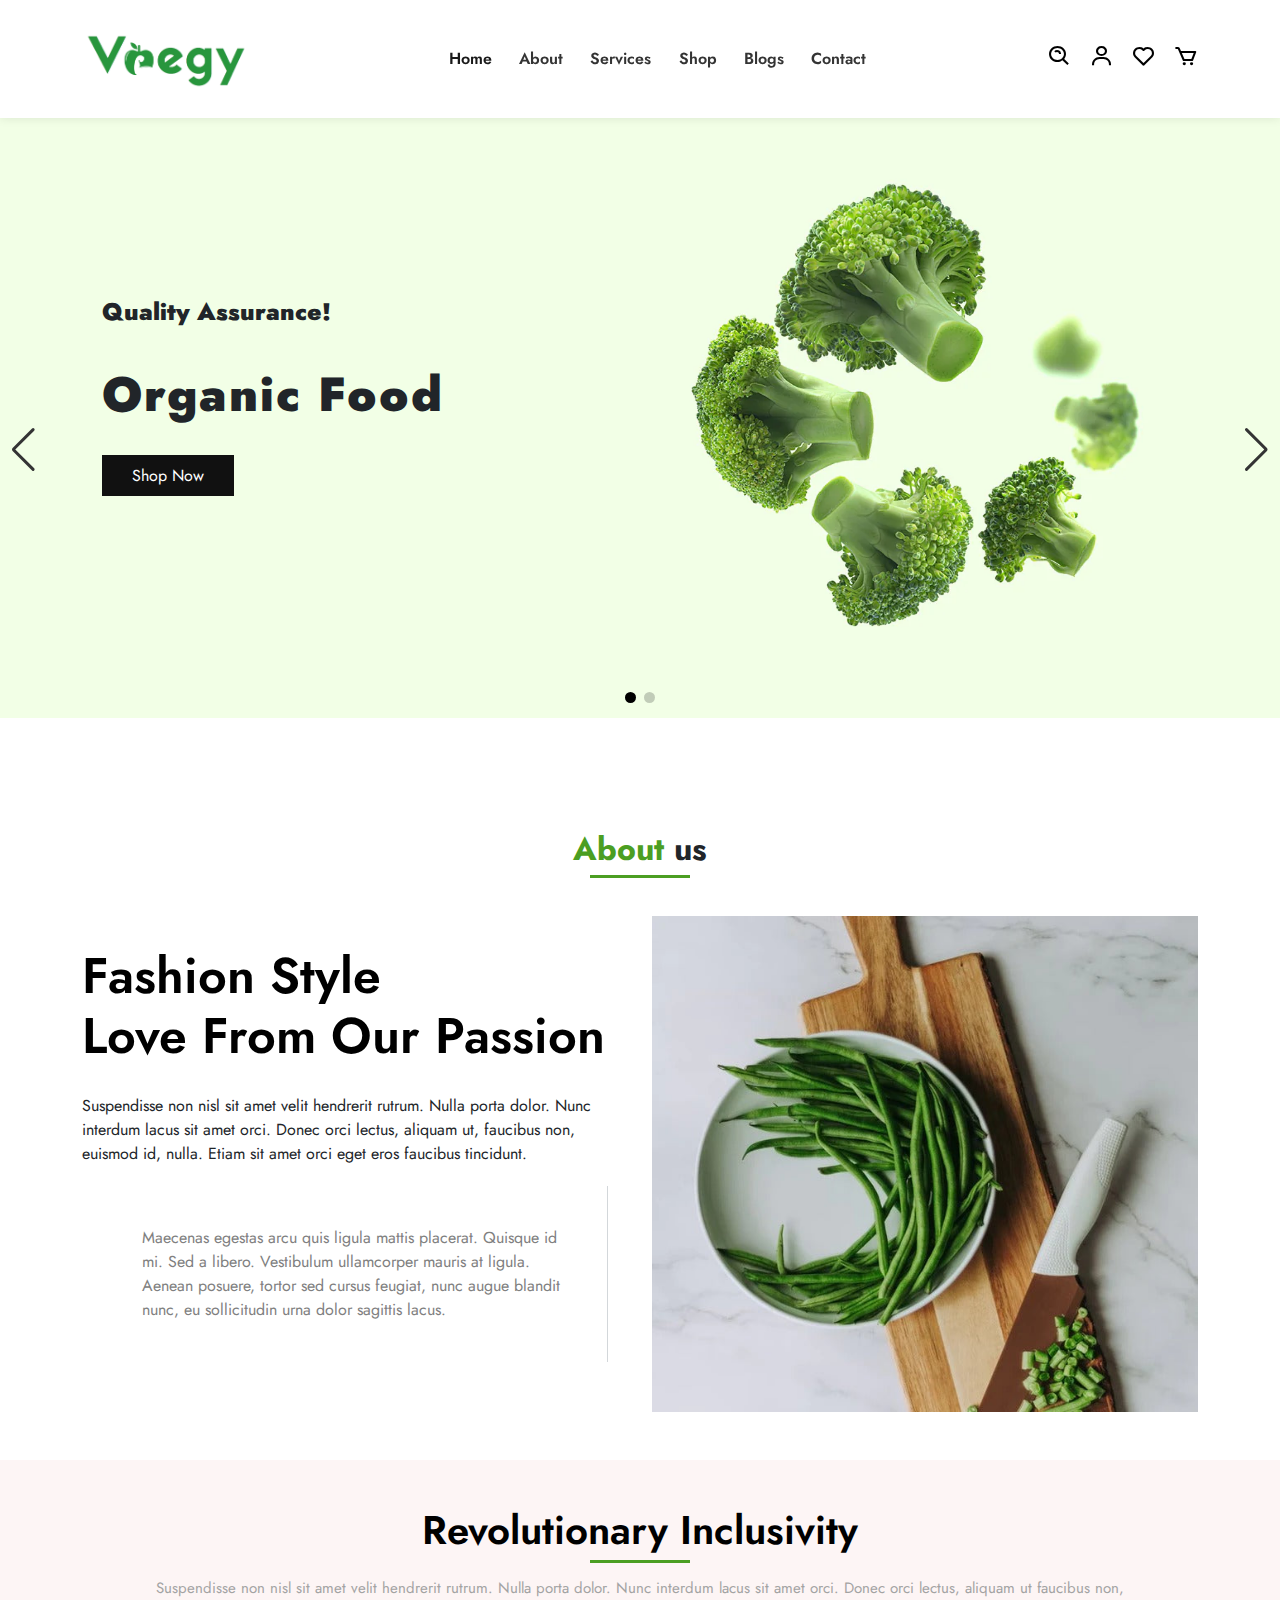
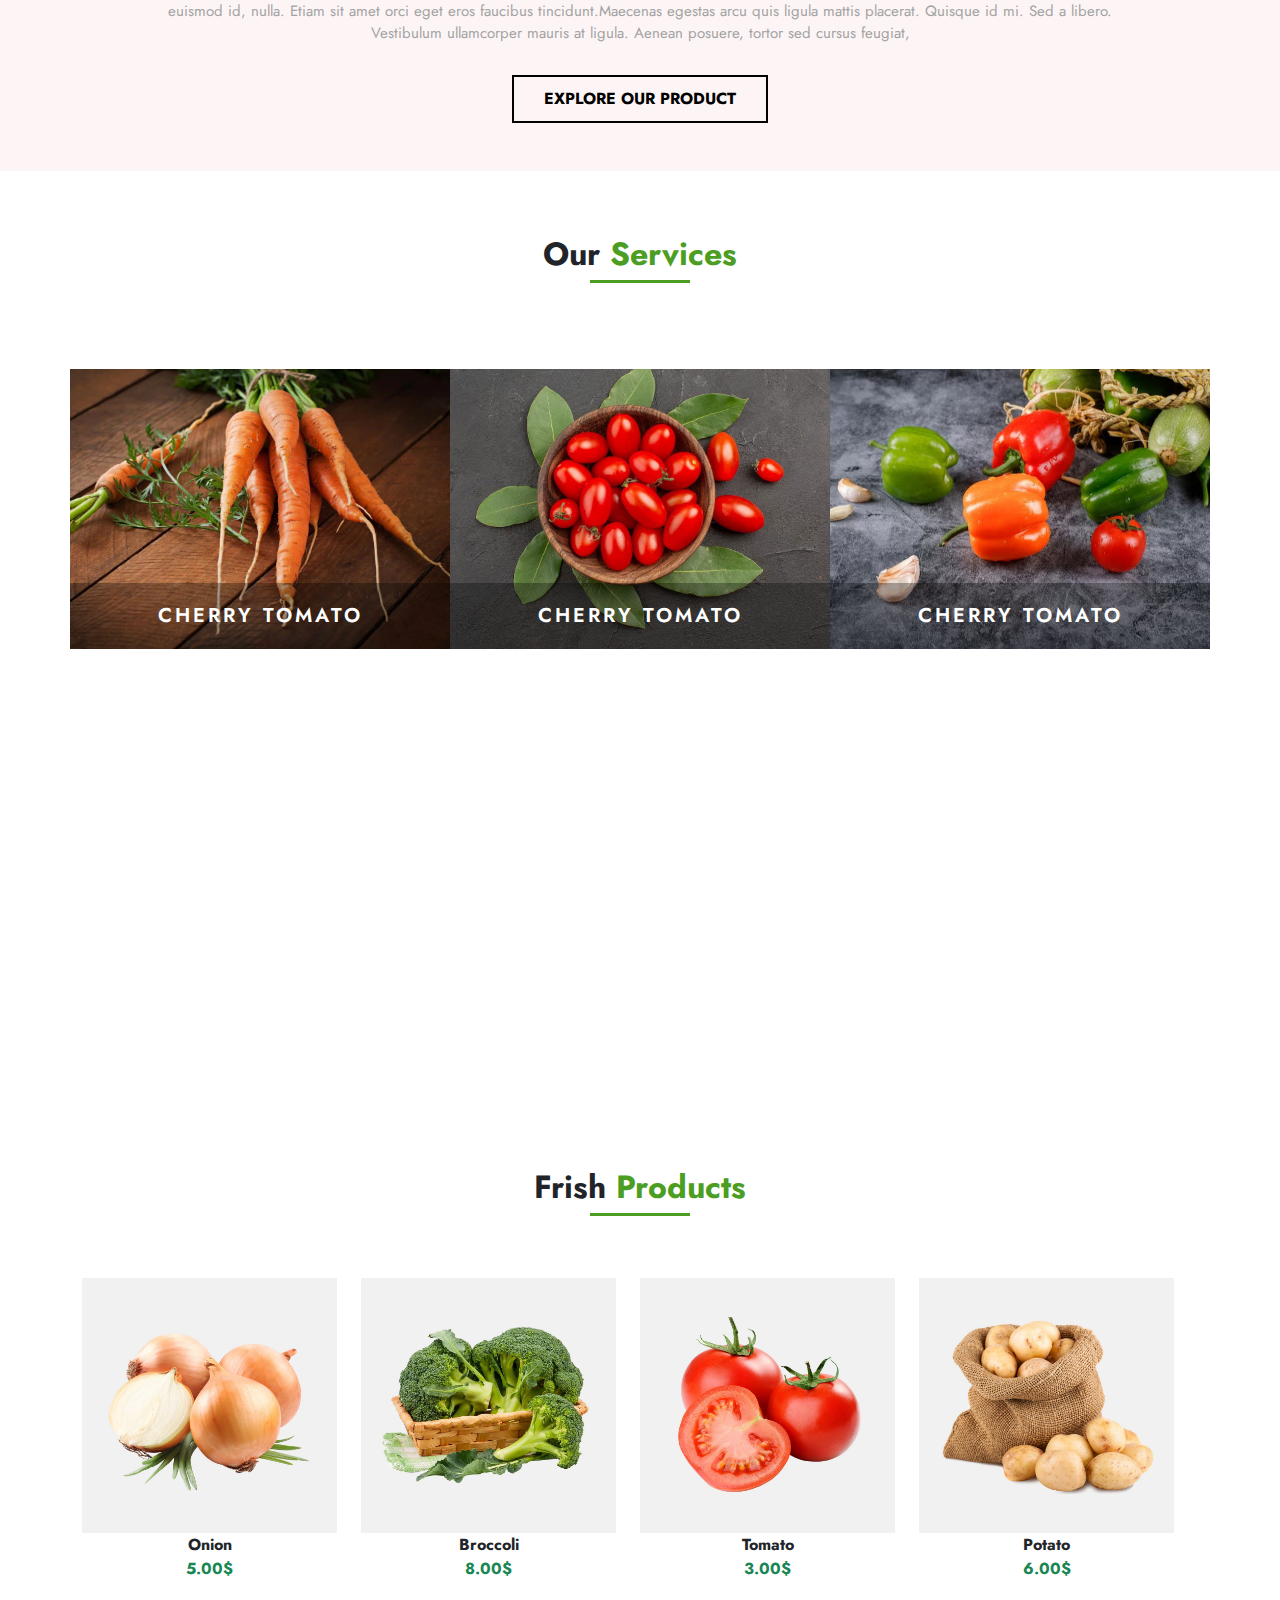
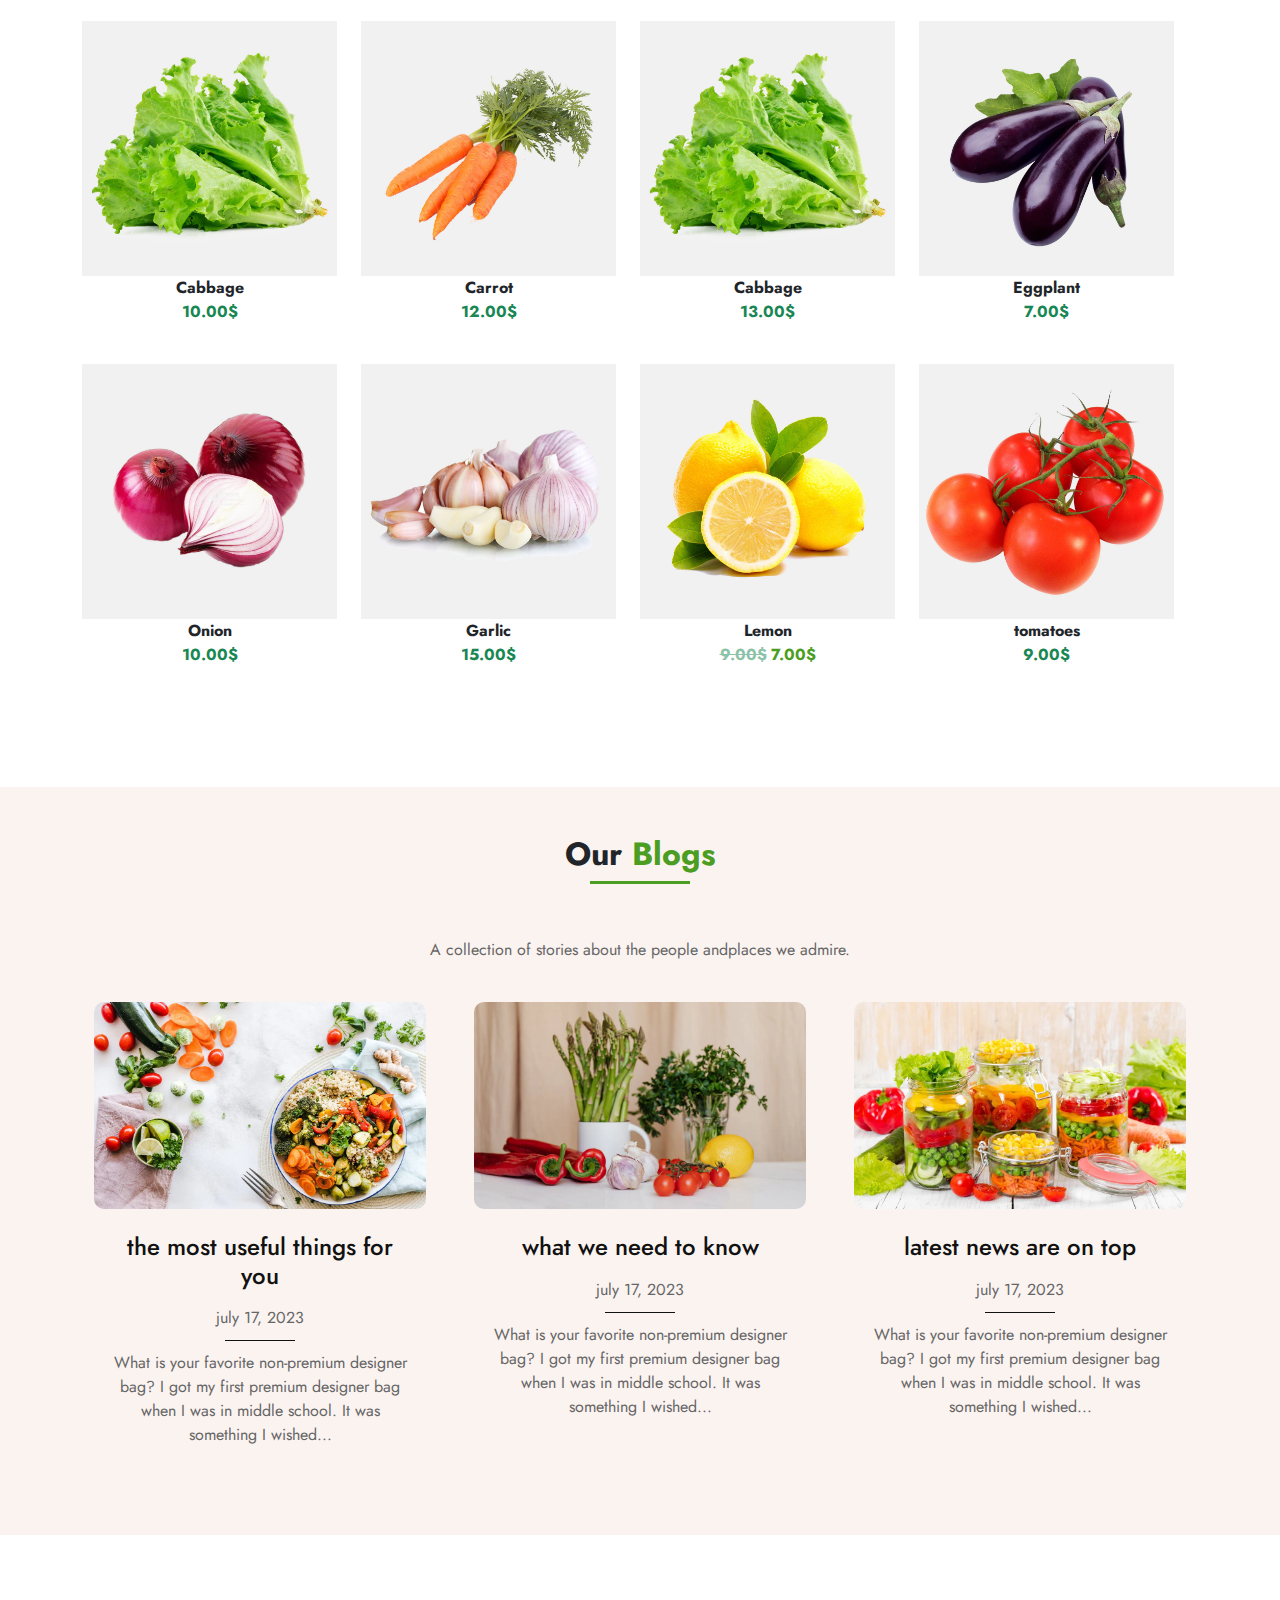
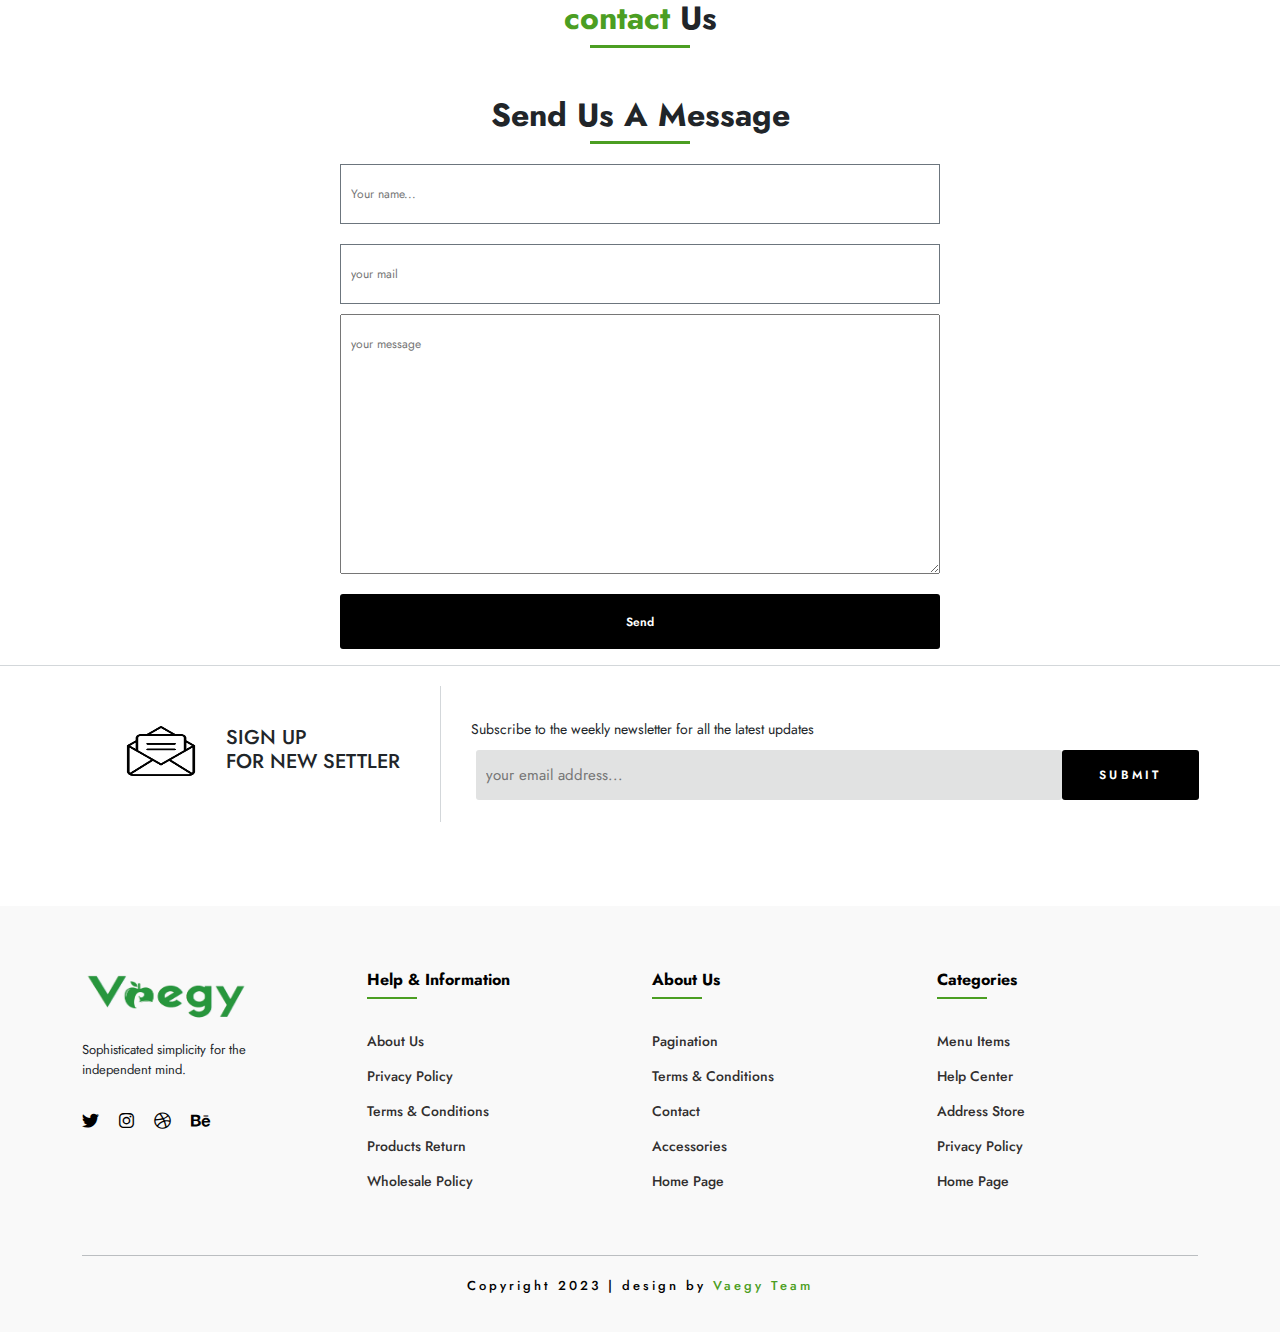
<file: index.html>
<!DOCTYPE html>
<html lang="en">
  <head>
    <meta charset="UTF-8" />
    <meta name="viewport" content="width=device-width, initial-scale=1.0" />
    <link rel="icon" type="image/x-icon" href="images/favicon.avif" />
    <link href='https://unpkg.com/boxicons@2.1.4/css/boxicons.min.css' rel='stylesheet'>
    <link rel="stylesheet" href="https://unpkg.com/swiper/swiper-bundle.min.css" />
    <link rel="stylesheet" href="css/all.min.css" />
    <link rel="stylesheet" href="css/bootstrap.min.css" />
    <link rel="stylesheet" href="css/style.css" />
    <title>Vaegy</title>
  </head>
  <body>
    <!-- 1-header -->
    
    <header class="header">
      <div class="container-fluid nav-bar" id="sticky-navbar">
        <div class="container">
            <nav class="navbar navbar-light navbar-expand-lg py-4">
                <a href="home.html" class="navbar-brand">
                    <img src="images/logo.webp" alt="main-logo" class="navbar-brand-img">
                </a>
                <button class="navbar-toggler py-2 px-3" type="button" data-bs-toggle="collapse" data-bs-target="#navbarCollapse">
                    <span class="fa fa-bars "></span>
                </button>
                <div class="collapse navbar-collapse" id="navbarCollapse">
                    <div class="navbar-nav mx-auto">
                      <ul class="navbar-nav mx-auto">
                        <li class="nav-item"><a href="index.html" target="_self" class="nav-link active">Home</a></li>
                        <li class="nav-item"><a href="about.html" target="_self" class="nav-link">About</a></li>
                        <li class="nav-item"><a href="#services" class="nav-link">Services</a></li>
                        <li class="nav-item"><a href="product1.html" target="_self" class="nav-link">Shop</a></li>
                        <li class="nav-item"><a href="Blogs-Page.html" target="_self" class="nav-link">Blogs</a></li>
                        <li class="nav-item"><a href="contact us.html" target="_self" class="nav-link">Contact</a></li>
                    </ul>
                    </div>
                    <div class="nav-icons">
                      <i class="bx bx-search-alt" id="search-icon"></i>
                      <a href="Login.html"><i class='bx bx-user'></i></a>
                      <a href="product1.html"><i class='bx bx-heart' ></i></a>
                      <a href="product1.html"><i class='bx bx-cart' ></i></a>
                    </div>
                    <div id="search-container" class="search-container">
                      <input type="text" id="search-field" placeholder="Search..." class="search-input">
                      <i class="bx bx-search search-submit" id="search-submit"></i>
                    </div>
                </div>
            </nav>
        </div>
    </div>
    </header>
    

<!-- scroll up button -->
<div class="icon-top">
  <div class="btn-scroll-up" id="scrollUp" onclick="window.scrollTo({top: 0, behavior: 'smooth'})"><i class="fa-regular fa-hand-point-up"></i></div>
  <!-- <a href="#home" id="scrollUp"><i class='bx bxs-chevrons-up' ></i></a> -->
</div>
<!-- end header section -->
<!-- 2- hero (main section) -->
<section class="hero-section">
  <div class="swiper-container" style="overflow-x: hidden;">
    <div class="swiper-wrapper">
      <div class="swiper-slide main-img">
        <img src="images/s1.webp" class="d-block w-100" alt="Image 1">
        <div class="banner-txt">
          <h4>Quality Assurance!</h4>
          <h3>Organic Food</h3>
          <a href="#" class="shop-btn">Shop Now</a>
        </div>
      </div>
      <div class="swiper-slide main-img">
        <img src="images/s4.webp" class="d-block w-100" alt="Image 2">
        <div class="banner-txt">
          <h4>Discount 50%</h4>
          <h3>Fresh Products</h3>
          <p>Order now and have your products delivered</p>
          <a href="#" class="shop-btn">Shop Now</a>
        </div>
      </div>
      <div class="swiper-pagination"></div>
    </div>
    <div class="swiper-button-next"></div>
    <div class="swiper-button-prev"></div>
  </div>
</section>

  <!-- start about us section one-->
  <section class="about-us">
    <h2> <span>About </span> us</h2>
  <div class="sectionOne">
    <div class="container">
        <div class="row d-flex justify-content-center align-items-center my-5">
            <div class="content col-lg-6 col-md-6 col-sm-12">
                <h3>Fashion Style
                    <br>
                    Love From Our Passion</h3>
                <p>Suspendisse non nisl sit amet velit hendrerit rutrum. Nulla porta dolor. Nunc interdum lacus sit amet orci. Donec orci lectus, aliquam ut, faucibus non, euismod id, nulla. Etiam sit amet orci eget eros faucibus tincidunt.</p>
                <p class="p2">Maecenas egestas arcu quis ligula mattis placerat. Quisque id mi. Sed a libero. Vestibulum ullamcorper mauris at ligula. Aenean posuere, tortor sed cursus feugiat, nunc augue blandit nunc, eu sollicitudin urna dolor sagittis lacus.</p>
            </div>
            <div class="image col-lg-6 col-md-6 col-sm-12">
                <img class="img-fluid" src="images/about2.jpg" alt="">
            </div>
        </div>
    </div>
</div>
<div class="Revolutionary py-5 m-auto text-center">
  <div class="container">
    <div class="row">
      <div class="col-lg-12 col-md-12 col-sm-12 content">
        <h2 class="mb-4">Revolutionary Inclusivity</h2>
        <p>Suspendisse non nisl sit amet velit hendrerit rutrum. Nulla porta dolor. Nunc interdum lacus sit amet orci. Donec orci lectus, aliquam ut faucibus non, euismod id, nulla. Etiam sit amet orci eget eros faucibus tincidunt.Maecenas egestas arcu quis ligula mattis placerat. Quisque id mi. Sed a libero. Vestibulum ullamcorper mauris at ligula. Aenean posuere, tortor sed cursus feugiat,</p>
        <div class="button-wrapper">
          <a href="product1.html">EXPLORE OUR PRODUCT</a>
        </div>
      </div>
    </div>
  </div>
</div>
</section>
<!-- end about us section  -->


<!-- 4 services section -->
<section class="services-section" id="services">
  <h2>Our <span>Services</span></h2>
    <!-- start section -->
    <div class="services py-5">
      <div class="container">
        <div class="row text-center">
          <div class="col-lg-4 col-md-6 col-sm-12 box">
            <div class="item">
              <div class="img">
                <img class="img-fluid" src="images/ba4.webp" alt="service-image">
              </div>
              <div class="content">
                <div class="info">
                  <a class="title" href="#">Cherry tomato</a>
                </div>
              </div>
            </div>
          </div>
          <div class="col-lg-4 col-md-6 col-sm-12 box box-center">
            <div class="item">
              <div class="img">
                <img class="img-fluid" src="images/ba5.jpg" alt="service-image">
              </div>
              <div class="content">
                <div class="info">
                  <a class="title" href="#">Cherry tomato</a>
                </div>
              </div>
            </div>
          </div>
          <div class="col-lg-4 col-md-6 col-sm-12 box">
            <div class="item">
              <div class="img">
                <img class="img-fluid" src="images/ba6.jpg" alt="service-image">
              </div>
              <div class="content">
                <div class="info">
                  <a class="title" href="#">Cherry tomato</a>
                </div>
              </div>
            </div>
          </div>
        </div>
      </div>
    </div>
    <!-- end section  -->
<div class="services-two py-5 my-5 text-center">
  <div class="container">
    <div class="row">
      <div class="col-lg-4 col-md-6 col-sm-6 box">
        <div class="box-services"></div>
        <div class="number">
          <img src="images/ser1.png" alt="service-image">
        </div>
        <div class="info">
          <h4 class="title">DELIVERY ON TIME</h4>
          <P>Definition and measurement</P>
        </div>
      </div>
      <div class="col-lg-4 col-md-6 col-sm-6 box">
        <div class="box-services"></div>
        <div class="number">
          <img src="images/ser2.webp" alt="service-image">
        </div>
        <div class="info">
          <h4 class="title">FREE SHOPPING</h4>
          <P>For all order over $99</P>
        </div>
      </div>
      <div class="col-lg-4 col-md-6 col-sm-6 box">
        <div class="box-services"></div>
        <div class="number">
          <img src="images/ser3.webp" alt="service-image">
        </div>
        <div class="info">
          <h4 class="title">SECURE PAMENT</h4>
          <P>100% secure payment</P>
        </div>
      </div>
    </div>
  </div>
</div>
</section>
<!-- end services section -->
    <!-- products section -->
    <section class="products">
      <h2>Frish <span>Products</span></h2>
      <div class="container">
        <div class="row py-4" style="width: 100%">
          <div class="col-12 product" id="right">
            <div class="row mb-2">
              <div
                class="col-6 col-md-3 col-lg-3 price-5-10 size-medium color-yellow"
              >
                <div class="hover-icon-center">
                  <img src="images/one.png.jpg" alt="product-image" />
                  <div class="popup opacity-0">
                    <a href="product1.html"><i class="fa-solid fa-cart-shopping"></i></a>
                    <a href="product1.html"><i class="fa-solid fa-magnifying-glass"></i></a>
                    <a href="product1.html"><i class="fa-regular fa-heart"></i></a>
                  </div>
                </div>
                <div class="text-center fw-bolder">
                  Onion <br /><span class="text-success">5.00$</span>
                </div>
              </div>
              <div
                class="col-6 col-md-3 col-lg-3 price-5-10 size-xlarge color-green"
              >
                <div class="hover-icon-center">
                  <img src="images/two.png.jpg" alt="product-image" />
                  <div class="popup opacity-0">
                    <a href="product1.html"><i class="fa-solid fa-cart-shopping"></i></a>
                    <a href="product1.html"><i class="fa-solid fa-magnifying-glass"></i></a>
                    <a href="product1.html"><i class="fa-regular fa-heart"></i></a>
                  </div>
                </div>
                <div class="text-center fw-bolder">
                  Broccoli <br /><span class="text-success">8.00$</span>
                </div>
              </div>
              <div
                class="col-6 col-md-3 col-lg-3 price-5-10 size-medium color-red"
              >
                <div class="hover-icon-center">
                  <img src="images/three.png.jpg" alt="product-image" />
                  <div class="popup opacity-0">
                    <a href="product1.html"><i class="fa-solid fa-cart-shopping"></i></a>
                    <a href="product1.html"><i class="fa-solid fa-magnifying-glass"></i></a>
                    <a href="product1.html"><i class="fa-regular fa-heart"></i></a>
                  </div>
                </div>
                <div class="text-center fw-bolder">
                  Tomato <br /><span class="text-success">3.00$</span>
                </div>
              </div>
              <div
                class="col-6 col-md-3 col-lg-3 price-5-10 size-xxlarge color-gray"
              >
                <div class="hover-icon-center">
                  <img src="images/four.png.jpg" alt="product-image" />
                  <div class="popup opacity-0">
                    <a href="product1.html"><i class="fa-solid fa-cart-shopping"></i></a>
                    <a href="product1.html"><i class="fa-solid fa-magnifying-glass"></i></a>
                    <a href="product1.html"><i class="fa-regular fa-heart"></i></a>
                  </div>
                </div>
                <div class="text-center fw-bolder">
                  Potato <br /><span class="text-success">6.00$</span>
                </div>
              </div>
            </div>
            <div class="row mb-2">
              <div
                class="col-6 col-md-3 col-lg-3 price-5-10 size-xxlarge color color-green"
              >
                <div class="hover-icon-center">
                  <img src="images/five.png.jpg" alt="product-image" />
                  <div class="popup opacity-0">
                    <a href="product1.html"><i class="fa-solid fa-cart-shopping"></i></a>
                    <a href="product1.html"><i class="fa-solid fa-magnifying-glass"></i></a>
                    <a href="product1.html"><i class="fa-regular fa-heart"></i></a>
                  </div>
                </div>
                <div class="text-center fw-bolder">
                  Cabbage <br /><span class="text-success">10.00$</span>
                </div>
              </div>
              <div
                class="col-6 col-md-3 col-lg-3 price-11-20 size-small color-yellow"
              >
                <div class="hover-icon-center">
                  <img src="images/six.png.jpg" alt="product-image" />
                  <div class="popup opacity-0">
                    <a href="product1.html"><i class="fa-solid fa-cart-shopping"></i></a>
                    <a href="product1.html"><i class="fa-solid fa-magnifying-glass"></i></a>
                    <a href="product1.html"><i class="fa-regular fa-heart"></i></a>
                  </div>
                </div>
                <div class="text-center fw-bolder">
                  Carrot <br /><span class="text-success">12.00$</span>
                </div>
              </div>
              <div
                class="col-6 col-md-3 col-lg-3 price-11-20 size-large color-green"
              >
                <div class="hover-icon-center">
                  <img src="images/seven.png.jpg" alt="product-image" />
                  <div class="popup opacity-0">
                    <a href="product1.html"><i class="fa-solid fa-cart-shopping"></i></a>
                    <a href="product1.html"><i class="fa-solid fa-magnifying-glass"></i></a>
                    <a href="product1.html"><i class="fa-regular fa-heart"></i></a>
                  </div>
                </div>
                <div class="text-center fw-bolder">
                  Cabbage <br /><span class="text-success">13.00$</span>
                </div>
              </div>
              <div
                class="col-6 col-md-3 col-lg-3 price-5-10 size-medium color-blue"
              >
                <div class="hover-icon-center">
                  <img src="images/eight.png.jpg" alt="product-image" />
                  <div class="popup opacity-0">
                    <a href="product1.html"><i class="fa-solid fa-cart-shopping"></i></a>
                    <a href="product1.html"><i class="fa-solid fa-magnifying-glass"></i></a>
                    <a href="product1.html"><i class="fa-regular fa-heart"></i></a>
                  </div>
                </div>
                <div class="text-center fw-bolder">
                  Eggplant <br /><span class="text-success">7.00$</span>
                </div>
              </div>
            </div>
            <div class="row">
              <div
                class="col-6 col-md-3 col-lg-3 price-5-10 size-small color-blue"
              >
                <div class="hover-icon-center">
                  <img src="images/nine.png.jpg" alt="product-image" />
                  <div class="popup opacity-0">
                    <a href="product1.html"><i class="fa-solid fa-cart-shopping"></i></a>
                    <a href="product1.html"><i class="fa-solid fa-magnifying-glass"></i></a>
                    <a href="product1.html"><i class="fa-regular fa-heart"></i></a>
                  </div>
                </div>
                <div class="text-center fw-bolder">
                  Onion <br /><span class="text-success">10.00$</span>
                </div>
              </div>
              <div
                class="col-6 col-md-3 col-lg-3 price-11-20 size-small color-gray"
              >
                <div class="hover-icon-center">
                  <img src="images/ten.png.jpg" alt="product-image" />
                  <div class="popup opacity-0">
                    <a href="product1.html"><i class="fa-solid fa-cart-shopping"></i></a>
                    <a href="product1.html"><i class="fa-solid fa-magnifying-glass"></i></a>
                    <a href="product1.html"><i class="fa-regular fa-heart"></i></a>
                  </div>
                </div>
                <div class="text-center fw-bolder">
                  Garlic <br /><span class="text-success">15.00$</span>
                </div>
              </div>
              <div
                class="col-6 col-md-3 col-lg-3 price-5-10 size-small color-yellow"
              >
                <div class="hover-icon-center">
                  <img src="images/onee.png.jpg" alt="product-image" />
                  <div class="popup opacity-0">
                    <a href="product1.html"><i class="fa-solid fa-cart-shopping"></i></a>
                    <a href="product1.html"><i class="fa-solid fa-magnifying-glass"></i></a>
                    <a href="product1.html"><i class="fa-regular fa-heart"></i></a>
                  </div>
                </div>
                <div class="text-center fw-bolder">
                  Lemon <br /><span
                    class="text-success text-decoration-line-through opacity-50 me-1"
                    >9.00$</span
                  ><span class="">7.00$</span>
                </div>
              </div>
              <div
                class="col-6 col-md-3 col-lg-3 price-5-10 size-medium color-red"
              >
                <div class="hover-icon-center">
                  <img src="images/twoo.png.jpg" alt="product-image" />
                  <div class="popup opacity-0">
                    <a href="product1.html"><i class="fa-solid fa-cart-shopping"></i></a>
                    <a href="product1.html"><i class="fa-solid fa-magnifying-glass"></i></a>
                    <a href="product1.html"><i class="fa-regular fa-heart"></i></a>
                  </div>
                </div>
                <div class="text-center fw-bolder">
                  tomatoes <br />
                  <span class="text-success">9.00$</span>
                </div>
              </div>
            </div>
          </div>
        </div>
      </div>
    </section>
<!-- end products section -->


<!-- blogs section -->

 <!-- Blogs Section Starts -->
 <section id="blogs" class="blogs">
  <div class="text-center">
    <h2>Our <span>Blogs</span> </h2>
  </div>
  <p id="p1" class="text-center">
    A collection of stories about the people andplaces we admire.
  </p>
  <div class="container">
    <div id="r" class="row"></div>
  </div>
</section>


<!-- end plogs section -->

<!-- contact us section -->
<section class="contact-us">
  <h2> <span>contact</span> Us</h2>
<div class="middle">
  <div class="form">
    <h2 class="form-title">Send Us A Message</h2>
    <form>
      <input type="text" placeholder="Your name..." class="txt" />
      <input type="text" placeholder="your mail" class="txt" />
      <textarea class="txt-area" placeholder="your message" rows="4" cols="100"></textarea>
      <button class="send-btn">Send</button>
    </form>
  </div>
</div>
<div class="bottom">
  <div class="p2">
    <img src="resources/mail2.png" width="70" height="50" />
    <h3>
      SIGN UP <br />
      FOR NEW SETTLER
    </h3>
  </div>
  <div class="p3">
    <p>Subscribe to the weekly newsletter for all the latest updates</p>
    <div class="Subscribe">
    <input
      type="text"
      placeholder="your email address..."
      class="bottom-txt"
    />
    <button type="submit" class="submit-btn">SUBMIT</button>
  </div>
  </div>
</div>
</section>
<!-- end contact us section -->

    <footer class="footer">
      <div class="container">
        <div class="row">
          <div class="col-md-3 logo-column">
            <a href="#"
              ><img
                src="images/logo.webp"
                width="170px"
                height="70px"
                class="logo-footer"
            /></a>
            <p id="p-footer">
              Sophisticated simplicity for the <br />
              independent mind.
            </p>
            <ul class="list-inline socials">
              <li class="list-inline-item">
                <i class="fa-brands fa-twitter"></i>
              </li>
              <li class="list-inline-item">
                <i class="fa-brands fa-instagram"></i>
              </li>
              <li class="list-inline-item">
                <i class="fa-brands fa-dribbble"></i>
              </li>
              <li class="list-inline-item">
                <i class="fa-brands fa-behance"></i>
              </li>
            </ul>
          </div>

          <div class="col-md-3">
            <h4>Help & Information</h4>
            <ul>
              <li><a href="#">About Us</a></li>
              <li><a href="#">Privacy Policy</a></li>
              <li><a href="#">Terms & Conditions</a></li>
              <li><a href="#">Products Return</a></li>
              <li><a href="#">Wholesale Policy</a></li>
            </ul>
          </div>
          <div class="col-md-3">
            <h4>About Us</h4>
            <ul>
              <li><a href="#">Pagination</a></li>
              <li><a href="#">Terms & Conditions</a></li>
              <li><a href="#">Contact</a></li>
              <li><a href="#">Accessories</a></li>
              <li><a href="#">Home Page</a></li>
            </ul>
          </div>
          <div class="col-md-3">
            <h4>Categories</h4>
            <ul>
              <li><a href="#">Menu Items</a></li>
              <li><a href="#">Help Center</a></li>
              <li><a href="#">Address Store</a></li>
              <li><a href="#">Privacy Policy</a></li>
              <li><a href="#">Home Page</a></li>
            </ul>
          </div>
        </div>
        <div class="copyright">
          <p>Copyright 2023 | design by <span>Vaegy Team</span></p>
        </div>
      </div>
    </footer>

    <script src="js/bootstrap.bundle.min.js"></script>
    <script src="js/popper.min.js"></script>
    <script src="js/jquery-3.7.1.min.js"></script>
    <script src="https://unpkg.com/swiper/swiper-bundle.min.js"></script>
    <script src="js/main.js"></script>
    <script src="js/datafromjson.js"></script>
    <script src="/js/db.json"></script>




  </body>
</html>
</file>
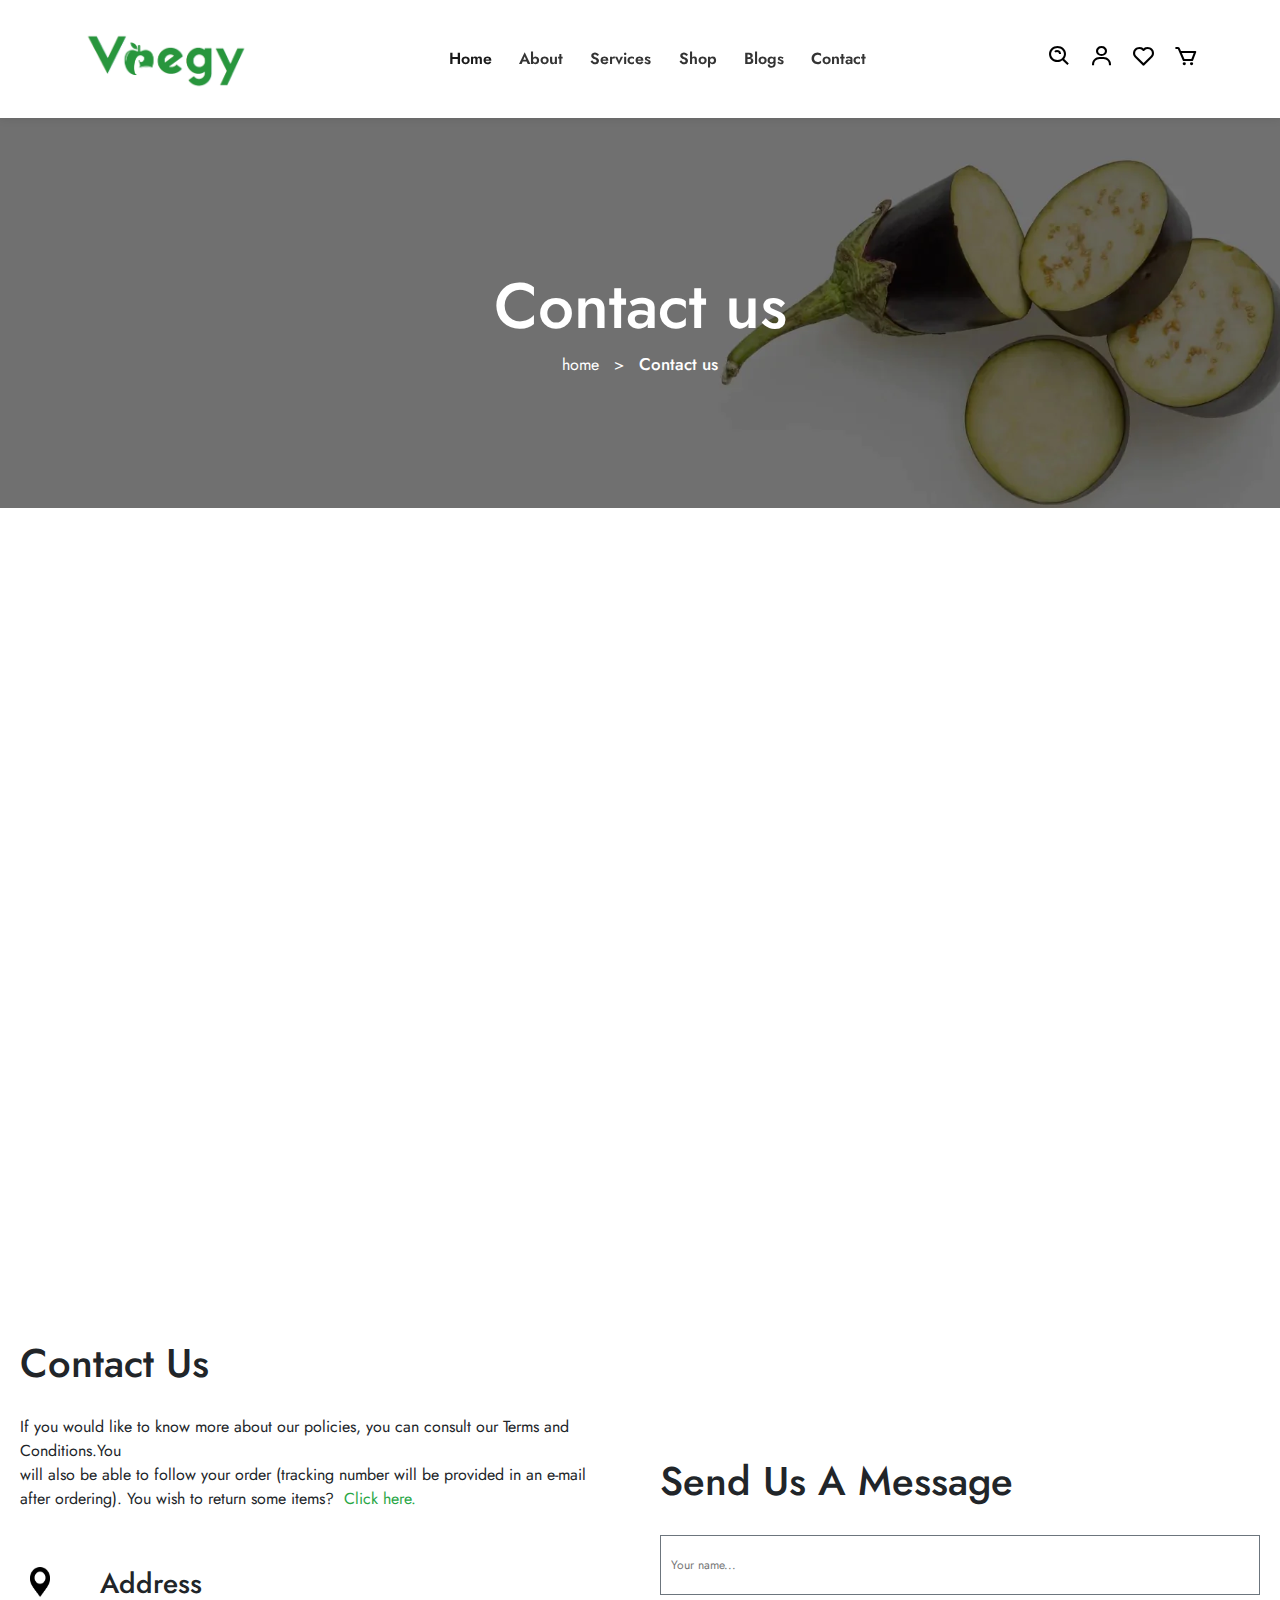
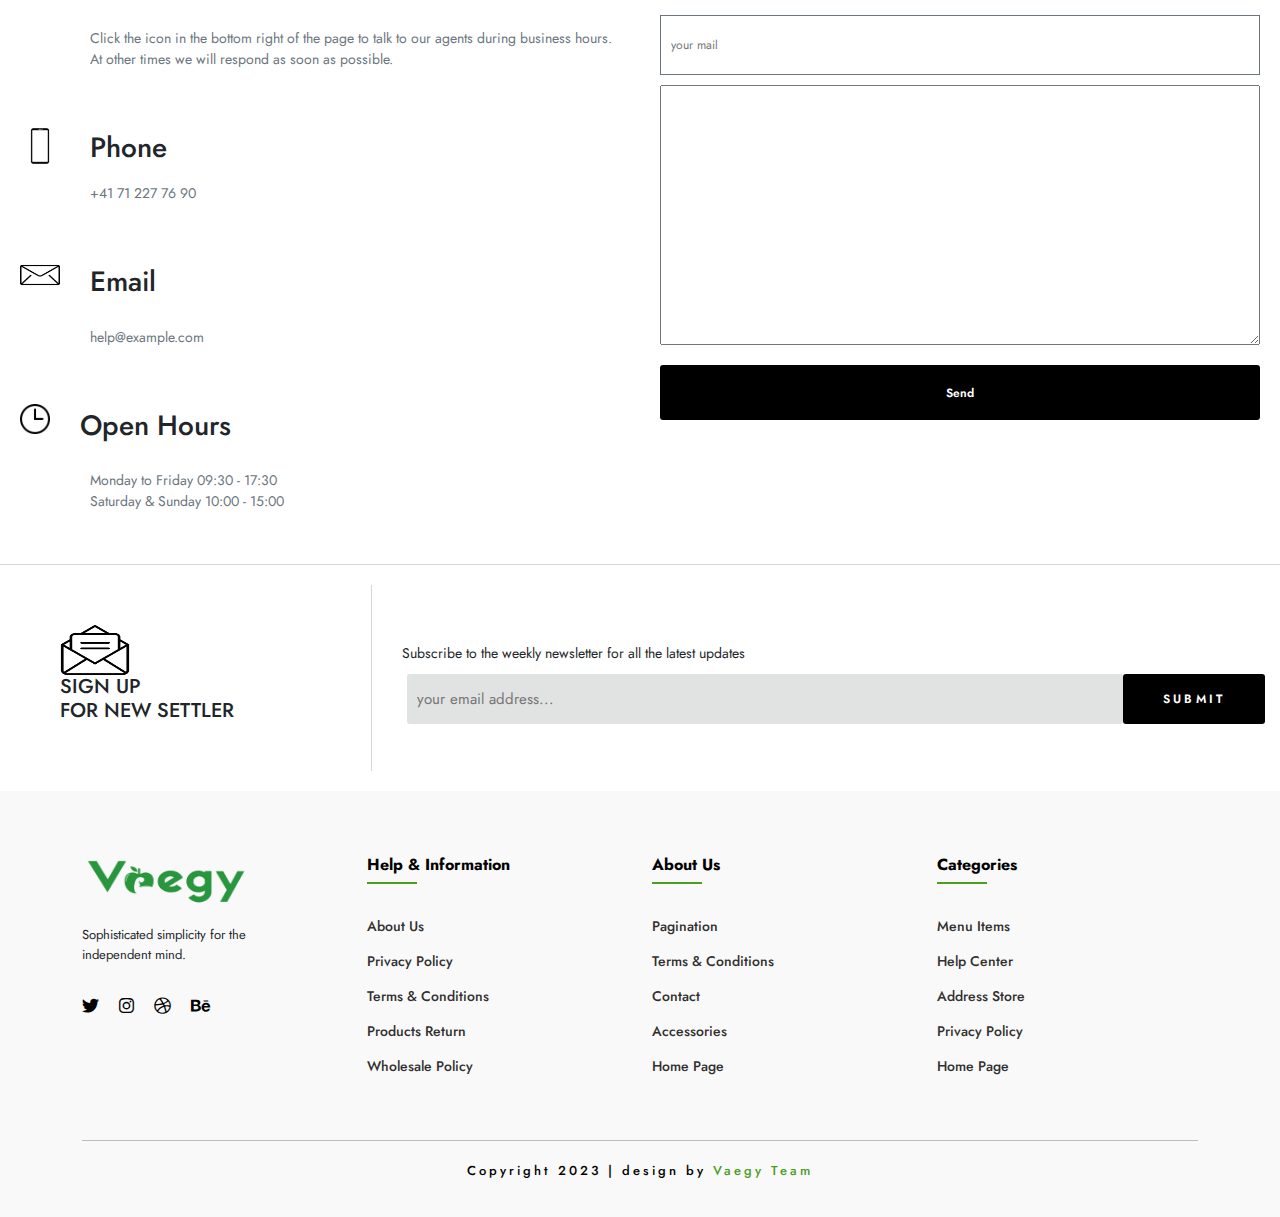
<file: contact us.html>
<!DOCTYPE html>
<html lang="en">
  <head>
    <meta charset="UTF-8" />
    <meta name="viewport" content="width=device-width, initial-scale=1.0" />
    <link rel="icon" type="image/x-icon" href="images/favicon.avif" />
    <link href='https://unpkg.com/boxicons@2.1.4/css/boxicons.min.css' rel='stylesheet'>
    <link rel="stylesheet" href="css/all.min.css" />
    <link rel="stylesheet" href="css/bootstrap.min.css" />
    <link rel="stylesheet" href="css/style.css" />
    <link rel="stylesheet" href="css/contactus.css" />
    <link rel="stylesheet" href="css/style.css" />
    <title>Contact-Us</title>
  </head>
  <body>


        <!-- 1-header -->
    
        <header class="header">
          <div class="container-fluid nav-bar" id="sticky-navbar">
            <div class="container">
                <nav class="navbar navbar-light navbar-expand-lg py-4">
                    <a href="home.html" class="navbar-brand">
                        <img src="images/logo.webp" alt="main-logo" class="navbar-brand-img">
                    </a>
                    <button class="navbar-toggler py-2 px-3" type="button" data-bs-toggle="collapse" data-bs-target="#navbarCollapse">
                        <span class="fa fa-bars "></span>
                    </button>
                    <div class="collapse navbar-collapse" id="navbarCollapse">
                        <div class="navbar-nav mx-auto">
                          <ul class="navbar-nav mx-auto">
                            <li class="nav-item"><a href="index.html" target="_self" class="nav-link active">Home</a></li>
                            <li class="nav-item"><a href="about.html" target="_self" class="nav-link">About</a></li>
                            <li class="nav-item"><a href="#home.html#services" class="nav-link">Services</a></li>
                            <li class="nav-item"><a href="product1.html" target="_self" class="nav-link">Shop</a></li>
                            <li class="nav-item"><a href="Blogs-Page.html" target="_self" class="nav-link">Blogs</a></li>
                            <li class="nav-item"><a href="contact us.html" target="_self" class="nav-link">Contact</a></li>
                        </ul>
                        </div>
                        <div class="nav-icons">
                          <i class="bx bx-search-alt" id="search-icon"></i>
                          <a href="Login.html"><i class='bx bx-user'></i></a>
                          <a href="product1.html"><i class='bx bx-heart' ></i></a>
                          <a href="product1.html"><i class='bx bx-cart' ></i></a>
                        </div>
                        <div id="search-container" class="search-container">
                          <input type="text" id="search-field" placeholder="Search..." class="search-input">
                          <i class="bx bx-search search-submit" id="search-submit"></i>
                        </div>
                    </div>
                </nav>
            </div>
        </div>
        </header>

    <section class="pagehead">
      <div class="bg">
          <div class="text-center title">
              <h3>Contact us</h3>
          </div>
          <div class="text-center bread-crumb">
              <a href="home.html" target="_self">
                  home
              </a>
              <span>></span>
              <p>Contact us</p>
          </div>
      </div>
  </section>

      <!-- scroll up button -->
  <div class="icon-top">
    <div class="btn-scroll-up" id="scrollUp" onclick="window.scrollTo({top: 0, behavior: 'smooth'})"><i class="fa-regular fa-hand-point-up"></i></div>
    <!-- <a href="#home" id="scrollUp"><i class='bx bxs-chevrons-up' ></i></a> -->
  </div>
    <div class="map">
      <iframe
        src="https://www.google.com/maps/embed?pb=!1m18!1m12!1m3!1d54693.29221736419!2d31.2774690486328!3d31.04489029999999!2m3!1f0!2f0!3f0!3m2!1i1024!2i768!4f13.1!3m3!1m2!1s0x14f79dd4295c80e9%3A0x29c566a018cecb77!2sMansoura%20University!5e0!3m2!1sen!2seg!4v1697995735095!5m2!1sen!2seg"
        width="100%"
        height="700"
        style="border: 0"
        allowfullscreen=""
        loading="lazy"
        referrerpolicy="no-referrer-when-downgrade"
      ></iframe>
    </div>
    <div class="middle">
      <div class="contact-wrap">
        <div class="p1">
          <h1>Contact Us</h1>
          <p>
            If you would like to know more about our policies, you can consult
            our Terms and Conditions.You<br />
            will also be able to follow your order (tracking number will be
            provided in an e-mail after ordering). You wish to return some
            items?<a href="#">Click here.</a>
          </p>
        </div>
        <div class="location">
          <img src="resources/Location.png" width="20" height="30" />
          <h3>Address</h3>
        </div>
        <div class="location2">
          <p>
            Click the icon in the bottom right of the page to talk to our agents
            during business hours. At other times we will respond as soon as
            possible.
          </p>
        </div>
        <div class="phone">
          <img src="resources/mobile.png" width="40" height="40" />
          <h3>Phone</h3>
        </div>
        <div class="phone2">
          <p>+41 71 227 76 90</p>
        </div>
        <div class="mail">
          <img src="resources/mail.png" width="40" height="30" />
          <h3>Email</h3>
        </div>
        <div class="mail2">
          <p>help@example.com</p>
        </div>
        <div class="clock">
          <img src="resources/clock.png" width="30" height="30" />
          <h3>Open Hours</h3>
        </div>
        <div class="clock2">
          <p>
            Monday to Friday 09:30 - 17:30<br />
            Saturday & Sunday 10:00 - 15:00
          </p>
        </div>
      </div>
      <div class="form">
        <h1 class="form-title">Send Us A Message</h1>
        <form>
          <input type="text" placeholder="Your name..." class="txt" />
          <input type="text" placeholder="your mail" class="txt" />
          <textarea class="txt-area" rows="4" cols="100"></textarea>
          <button>Send</button>
        </form>
      </div>
    </div>
    <div class="bottom">
      <div class="p2">
        <img src="resources/mail2.png" width="70" height="50" />
        <h3>
          SIGN UP <br />
          FOR NEW SETTLER
        </h3>
      </div>
      <div class="p3">
        <p>Subscribe to the weekly newsletter for all the latest updates</p>
        <div class="Subscribe">
        <input
          type="text"
          placeholder="your email address..."
          class="bottom-txt"
        />
        <button type="submit" class="submit-btn">SUBMIT</button>
      </div>
      </div>
    </div>

    <footer class="footer">
      <div class="container">
        <div class="row">
          <div class="col-md-3 logo-column">
            <a href="#"
              ><img
                src="images/logo.webp"
                width="170px"
                height="70px"
                class="logo-footer"
            /></a>
            <p id="p-footer">
              Sophisticated simplicity for the <br />
              independent mind.
            </p>
            <ul class="list-inline socials">
              <li class="list-inline-item">
                <i class="fa-brands fa-twitter"></i>
              </li>
              <li class="list-inline-item">
                <i class="fa-brands fa-instagram"></i>
              </li>
              <li class="list-inline-item">
                <i class="fa-brands fa-dribbble"></i>
              </li>
              <li class="list-inline-item">
                <i class="fa-brands fa-behance"></i>
              </li>
            </ul>
          </div>

          <div class="col-md-3">
            <h4>Help & Information</h4>
            <ul>
              <li><a href="#">About Us</a></li>
              <li><a href="#">Privacy Policy</a></li>
              <li><a href="#">Terms & Conditions</a></li>
              <li><a href="#">Products Return</a></li>
              <li><a href="#">Wholesale Policy</a></li>
            </ul>
          </div>
          <div class="col-md-3">
            <h4>About Us</h4>
            <ul>
              <li><a href="#">Pagination</a></li>
              <li><a href="#">Terms & Conditions</a></li>
              <li><a href="#">Contact</a></li>
              <li><a href="#">Accessories</a></li>
              <li><a href="#">Home Page</a></li>
            </ul>
          </div>
          <div class="col-md-3">
            <h4>Categories</h4>
            <ul>
              <li><a href="#">Menu Items</a></li>
              <li><a href="#">Help Center</a></li>
              <li><a href="#">Address Store</a></li>
              <li><a href="#">Privacy Policy</a></li>
              <li><a href="#">Home Page</a></li>
            </ul>
          </div>
        </div>
        <div class="copyright">
          <p>Copyright 2023 | design by <span>Vaegy Team</span></p>
        </div>
      </div>
    </footer>


    <script src="js/main.js"></script>
    <script src="js/bootstrap.bundle.min.js"></script>

  </body>
</html>
</file>
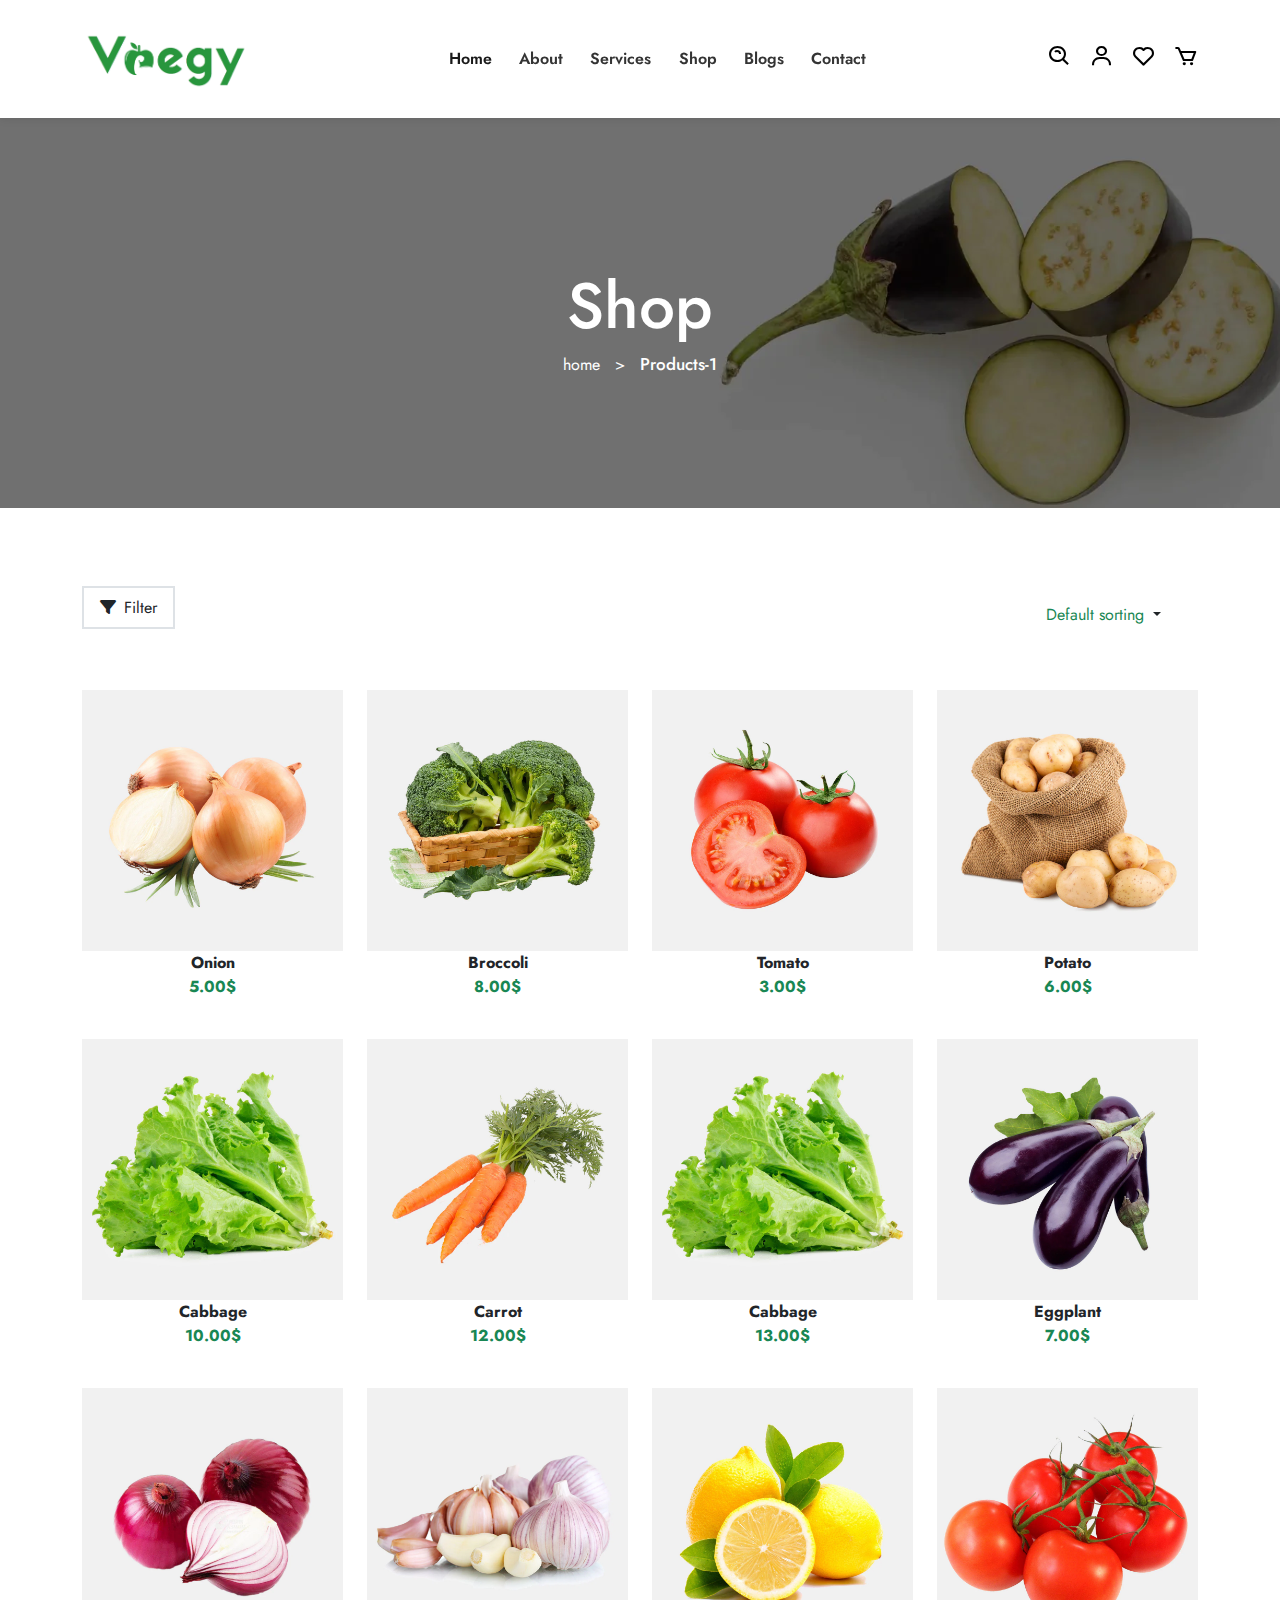
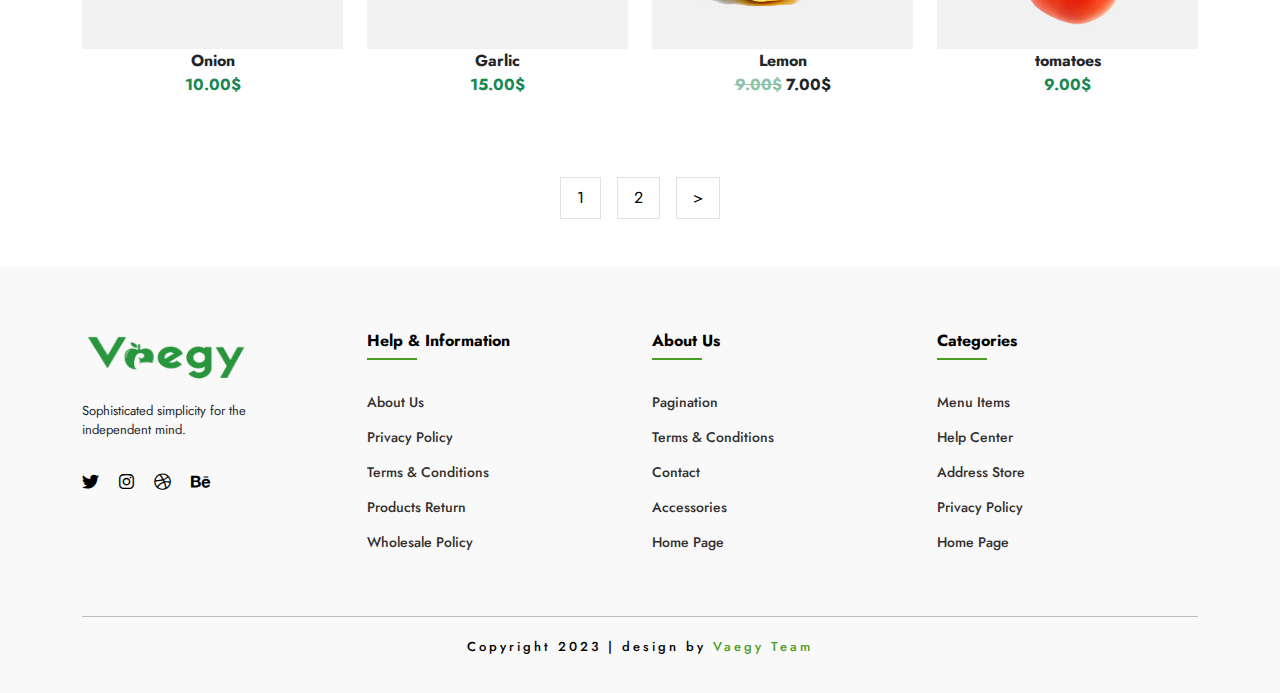
<file: product1.html>
<!DOCTYPE html>
<html lang="en">
  <head>
    <meta charset="UTF-8" />
    <meta name="viewport" content="width=device-width, initial-scale=1.0" />
    <link rel="icon" type="image/x-icon" href="images/favicon.avif">
    <link href='https://unpkg.com/boxicons@2.1.4/css/boxicons.min.css' rel='stylesheet'>
    <link rel="stylesheet" href="css/all.min.css" />
    <link rel="stylesheet" href="css/bootstrap.min.css" />
    <link rel="stylesheet" href="css/style.css" />
    <title>Shope</title>
  </head>
  <body>


        <!-- 1-header -->
    
        <header class="header">
          <div class="container-fluid nav-bar" id="sticky-navbar">
            <div class="container">
                <nav class="navbar navbar-light navbar-expand-lg py-4">
                    <a href="home.html" class="navbar-brand">
                        <img src="images/logo.webp" alt="main-logo" class="navbar-brand-img">
                    </a>
                    <button class="navbar-toggler py-2 px-3" type="button" data-bs-toggle="collapse" data-bs-target="#navbarCollapse">
                        <span class="fa fa-bars "></span>
                    </button>
                    <div class="collapse navbar-collapse" id="navbarCollapse">
                        <div class="navbar-nav mx-auto">
                          <ul class="navbar-nav mx-auto">
                            <li class="nav-item"><a href="index.html" target="_self" class="nav-link active">Home</a></li>
                            <li class="nav-item"><a href="about.html" target="_self" class="nav-link">About</a></li>
                            <li class="nav-item"><a href="home.html#services" class="nav-link">Services</a></li>
                            <li class="nav-item"><a href="product1.html" target="_self" class="nav-link">Shop</a></li>
                            <li class="nav-item"><a href="Blogs-Page.html" target="_self" class="nav-link">Blogs</a></li>
                            <li class="nav-item"><a href="contact us.html" target="_self" class="nav-link">Contact</a></li>
                        </ul>
                        </div>
                        <div class="nav-icons">
                          <i class="bx bx-search-alt" id="search-icon"></i>
                          <a href="Login.html"><i class='bx bx-user'></i></a>
                          <a href="product1.html"><i class='bx bx-heart' ></i></a>
                          <a href="product1.html"><i class='bx bx-cart' ></i></a>
                        </div>
                        <div id="search-container" class="search-container">
                          <input type="text" id="search-field" placeholder="Search..." class="search-input">
                          <i class="bx bx-search search-submit" id="search-submit"></i>
                        </div>
                    </div>
                </nav>
            </div>
        </div>
        </header>

    <section class="pagehead">
      <div class="bg">
          <div class="text-center title">
              <h3>Shop</h3>
          </div>
          <div class="text-center bread-crumb">
              <a href="home.html" target="_self">
                  home
              </a>
              <span>></span>
              <p>Products-1</p>
          </div>
      </div>
  </section>
  <!-- scroll up button -->
  <div class="icon-top">
    <div class="btn-scroll-up" id="scrollUp" onclick="window.scrollTo({top: 0, behavior: 'smooth'})"><i class="fa-regular fa-hand-point-up"></i></div>
    <!-- <a href="#home" id="scrollUp"><i class='bx bxs-chevrons-up' ></i></a> -->
  </div>
    <div class="container">
      <div class="row py-4" style="width: 100%">
        <div class="col-6" id="filterBtn">
          <span class="border py-2 px-3 border-2 hov">
            <i class="fa-solid fa-filter me-2"></i>Filter</span
          >
        </div>
        <div class="col-6 text-end">
          <div class="dropdown">
            <button
              class="btn dropdown-toggle"
              type="button"
              id="dropdownMenuButton1"
              data-bs-toggle="dropdown"
              aria-expanded="false"
            >
              <span class="text-success">Default sorting</span>
            </button>
            <ul class="dropdown-menu" aria-labelledby="dropdownMenuButton1">
              <li>
                <a class="dropdown-item text-success pb-2" href="#"
                  >Default sorting</a
                >
              </li>
              <li><a class="dropdown-item" href="#">Best Selling</a></li>
              <li><a class="dropdown-item" href="#">Alphabetically, A-Z</a></li>
              <li><a class="dropdown-item" href="#">Price, hight to low</a></li>
              <li><a class="dropdown-item" href="#">Price, low to hight</a></li>
              <li><a class="dropdown-item" href="#">Date, old to new</a></li>
              <li><a class="dropdown-item" href="#">Date, new to old</a></li>
            </ul>
          </div>
        </div>
      </div>
      <div class="row">
        <div class="d-none col-12 col-xxl-3" id="hidden">
          <div class="price position-relative">
            <h4 class="fw-bold border-start border-3 px-2 border-dark">
              price
            </h4>
          </div>
          <div class="p-3 check">
            <div><input type="checkbox" id="price-5-10" /> 5 $ - 10 $</div>
            <div><input type="checkbox" id="price-11-20" /> 11 $ - 20 $</div>
            <div><input type="checkbox" id="null1" /> 21 $ - 30 $</div>
            <div><input type="checkbox" id="null2" /> 31 $ - 50 $</div>
            <div><input type="checkbox" id="null3" /> 51 $ - 200 $</div>
          </div>
          <div class="price position-relative">
            <h4 class="fw-bold border-start border-3 px-2 border-dark">size</h4>
          </div>
          <div class="size py-5 px-2">
            <button
              class="sizee border py-2 px-3 border-2 fw-bolder"
              id="size-small"
            >
              S
            </button>
            <button
              class="sizee border py-2 px-3 border-2 fw-bolder"
              id="size-medium"
            >
              M
            </button>
            <button
              class="sizee border py-2 px-3 border-2 fw-bolder"
              id="size-large"
            >
              L
            </button>
            <button
              class="sizee border py-2 px-3 border-2 fw-bolder"
              id="size-xlarge"
            >
              XL
            </button>
            <button
              class="sizee border py-2 px-3 border-2 fw-bolder"
              id="size-xxlarge"
            >
              XXL
            </button>
          </div>
          <div class="price position-relative">
            <h4 class="fw-bold border-start border-3 px-2 border-dark">
              color
            </h4>
          </div>
          <div class="colors my-3">
            <span class="one bg-danger" id="color-red"></span>
            <span class="one bg-success" id="color-green"></span>
            <span class="one bg-secondary" id="color-gray"></span>
            <span class="one bg-info" id="color-blue"></span>
            <span class="one bg-warning" id="color-yellow"></span>
          </div>
          <div class="price position-relative">
            <h4 class="fw-bold border-start border-3 px-2 border-dark">All</h4>
          </div>
          <div class="size py-5 px-2">
            <button
              class="sizee border py-2 px-3 border-2 fw-bolder"
              id="All-Products"
            >
              All Products
            </button>
          </div>
        </div>
        <div class="col-12 product" id="right">
          <div class="row mb-2">
            <div
              class="col-6 col-md-3 col-lg-3 price-5-10 size-medium color-yellow"
            >
              <div class="hover-icon-center">
                <img src="images/one.png.jpg" alt="product-image" />
                <div class="popup opacity-0">
                    <a href="product1.html"><i class="fa-solid fa-cart-shopping"></i></a>
                    <a href="product1.html"><i class="fa-solid fa-magnifying-glass"></i></a>
                    <a href="product1.html"><i class="fa-regular fa-heart"></i></a>
                </div>
              </div>
              <div class="text-center fw-bolder">
                Onion <br /><span class="text-success">5.00$</span>
              </div>
            </div>
            <div
              class="col-6 col-md-3 col-lg-3 price-5-10 size-xlarge color-green"
            >
              <div class="hover-icon-center">
                <img src="images/two.png.jpg" alt="product-image" />
                <div class="popup opacity-0">
                    <a href="product1.html"><i class="fa-solid fa-cart-shopping"></i></a>
                    <a href="product1.html"><i class="fa-solid fa-magnifying-glass"></i></a>
                    <a href="product1.html"><i class="fa-regular fa-heart"></i></a>
                </div>
              </div>
              <div class="text-center fw-bolder">
                Broccoli <br /><span class="text-success">8.00$</span>
              </div>
            </div>
            <div
              class="col-6 col-md-3 col-lg-3 price-5-10 size-medium color-red"
            >
              <div class="hover-icon-center">
                <img src="images/three.png.jpg" alt="product-image" />
                <div class="popup opacity-0">
                    <a href="product1.html"><i class="fa-solid fa-cart-shopping"></i></a>
                    <a href="product1.html"><i class="fa-solid fa-magnifying-glass"></i></a>
                    <a href="product1.html"><i class="fa-regular fa-heart"></i></a>
                </div>
              </div>
              <div class="text-center fw-bolder">
                Tomato <br /><span class="text-success">3.00$</span>
              </div>
            </div>
            <div
              class="col-6 col-md-3 col-lg-3 price-5-10 size-xxlarge color-gray"
            >
              <div class="hover-icon-center">
                <img src="images/four.png.jpg" alt="product-image" />
                <div class="popup opacity-0">
                    <a href="product1.html"><i class="fa-solid fa-cart-shopping"></i></a>
                    <a href="product1.html"><i class="fa-solid fa-magnifying-glass"></i></a>
                    <a href="product1.html"><i class="fa-regular fa-heart"></i></a>
                </div>
              </div>
              <div class="text-center fw-bolder">
                Potato <br /><span class="text-success">6.00$</span>
              </div>
            </div>
          </div>
          <div class="row mb-2">
            <div
              class="col-6 col-md-3 col-lg-3 price-5-10 size-xxlarge color color-green"
            >
              <div class="hover-icon-center">
                <img src="images/five.png.jpg" alt="product-image" />
                <div class="popup opacity-0">
                    <a href="product1.html"><i class="fa-solid fa-cart-shopping"></i></a>
                    <a href="product1.html"><i class="fa-solid fa-magnifying-glass"></i></a>
                    <a href="product1.html"><i class="fa-regular fa-heart"></i></a>
                </div>
              </div>
              <div class="text-center fw-bolder">
                Cabbage <br /><span class="text-success">10.00$</span>
              </div>
            </div>
            <div
              class="col-6 col-md-3 col-lg-3 price-11-20 size-small color-yellow"
            >
              <div class="hover-icon-center">
                <img src="images/six.png.jpg" alt="product-image" />
                <div class="popup opacity-0">
                    <a href="product1.html"><i class="fa-solid fa-cart-shopping"></i></a>
                    <a href="product1.html"><i class="fa-solid fa-magnifying-glass"></i></a>
                    <a href="product1.html"><i class="fa-regular fa-heart"></i></a>
                </div>
              </div>
              <div class="text-center fw-bolder">
                Carrot <br /><span class="text-success">12.00$</span>
              </div>
            </div>
            <div
              class="col-6 col-md-3 col-lg-3 price-11-20 size-large color-green"
            >
              <div class="hover-icon-center">
                <img src="images/seven.png.jpg" alt="product-image" />
                <div class="popup opacity-0">
                    <a href="product1.html"><i class="fa-solid fa-cart-shopping"></i></a>
                    <a href="product1.html"><i class="fa-solid fa-magnifying-glass"></i></a>
                    <a href="product1.html"><i class="fa-regular fa-heart"></i></a>
                </div>
              </div>
              <div class="text-center fw-bolder">
                Cabbage <br /><span class="text-success">13.00$</span>
              </div>
            </div>
            <div
              class="col-6 col-md-3 col-lg-3 price-5-10 size-medium color-blue"
            >
              <div class="hover-icon-center">
                <img src="images/eight.png.jpg" alt="product-image" />
                <div class="popup opacity-0">
                    <a href="product1.html"><i class="fa-solid fa-cart-shopping"></i></a>
                    <a href="product1.html"><i class="fa-solid fa-magnifying-glass"></i></a>
                    <a href="product1.html"><i class="fa-regular fa-heart"></i></a>
                </div>
              </div>
              <div class="text-center fw-bolder">
                Eggplant <br /><span class="text-success">7.00$</span>
              </div>
            </div>
          </div>
          <div class="row">
            <div
              class="col-6 col-md-3 col-lg-3 price-5-10 size-small color-blue"
            >
              <div class="hover-icon-center">
                <img src="images/nine.png.jpg" alt="product-image" />
                <div class="popup opacity-0">
                    <a href="product1.html"><i class="fa-solid fa-cart-shopping"></i></a>
                    <a href="product1.html"><i class="fa-solid fa-magnifying-glass"></i></a>
                    <a href="product1.html"><i class="fa-regular fa-heart"></i></a>
                </div>
              </div>
              <div class="text-center fw-bolder">
                Onion <br /><span class="text-success">10.00$</span>
              </div>
            </div>
            <div
              class="col-6 col-md-3 col-lg-3 price-11-20 size-small color-gray"
            >
              <div class="hover-icon-center">
                <img src="images/ten.png.jpg" alt="product-image" />
                <div class="popup opacity-0">
                    <a href="product1.html"><i class="fa-solid fa-cart-shopping"></i></a>
                    <a href="product1.html"><i class="fa-solid fa-magnifying-glass"></i></a>
                    <a href="product1.html"><i class="fa-regular fa-heart"></i></a>
                </div>
              </div>
              <div class="text-center fw-bolder">
                Garlic <br /><span class="text-success">15.00$</span>
              </div>
            </div>
            <div
              class="col-6 col-md-3 col-lg-3 price-5-10 size-small color-yellow"
            >
              <div class="hover-icon-center">
                <img src="images/onee.png.jpg" alt="product-image" />
                <div class="popup opacity-0">
                    <a href="product1.html"><i class="fa-solid fa-cart-shopping"></i></a>
                    <a href="product1.html"><i class="fa-solid fa-magnifying-glass"></i></a>
                    <a href="product1.html"><i class="fa-regular fa-heart"></i></a>
                </div>
              </div>
              <div class="text-center fw-bolder">
                Lemon <br /><span
                  class="text-success text-decoration-line-through opacity-50 me-1"
                  >9.00$</span
                ><span class="">7.00$</span>
              </div>
            </div>
            <div
              class="col-6 col-md-3 col-lg-3 price-5-10 size-medium color-red"
            >
              <div class="hover-icon-center">
                <img src="images/twoo.png.jpg" alt="product-image" />
                <div class="popup opacity-0">
                    <a href="product1.html"><i class="fa-solid fa-cart-shopping"></i></a>
                    <a href="product1.html"><i class="fa-solid fa-magnifying-glass"></i></a>
                    <a href="product1.html"><i class="fa-regular fa-heart"></i></a>
                </div>
              </div>
              <div class="text-center fw-bolder">
                tomatoes <br />
                <span class="text-success">9.00$</span>
              </div>
            </div>
          </div>
        </div>
        <div class="slider py-5 d-flex justify-content-center">
          <a
            href="product1.html"
            class="text-decoration-none one border border-1 py-2 px-3"
            >1</a
          >
          <a
            href="product2.html"
            class="text-decoration-none two border border-1 py-2 px-3 mx-3"
            >2</a
          >
          <a
            href="product2.html"
            class="text-decoration-none other border border-1 py-2 px-3"
            >></a
          >
        </div>
      </div>
    </div>


    <footer class="footer">
      <div class="container">
        <div class="row">
          <div class="col-md-3 logo-column">
            <a href="#"
              ><img
                src="images/logo.webp"
                width="170px"
                height="70px"
                class="logo-footer"
            /></a>
            <p id="p-footer">
              Sophisticated simplicity for the <br />
              independent mind.
            </p>
            <ul class="list-inline socials">
              <li class="list-inline-item">
                <i class="fa-brands fa-twitter"></i>
              </li>
              <li class="list-inline-item">
                <i class="fa-brands fa-instagram"></i>
              </li>
              <li class="list-inline-item">
                <i class="fa-brands fa-dribbble"></i>
              </li>
              <li class="list-inline-item">
                <i class="fa-brands fa-behance"></i>
              </li>
            </ul>
          </div>

          <div class="col-md-3">
            <h4>Help & Information</h4>
            <ul>
              <li><a href="#">About Us</a></li>
              <li><a href="#">Privacy Policy</a></li>
              <li><a href="#">Terms & Conditions</a></li>
              <li><a href="#">Products Return</a></li>
              <li><a href="#">Wholesale Policy</a></li>
            </ul>
          </div>
          <div class="col-md-3">
            <h4>About Us</h4>
            <ul>
              <li><a href="#">Pagination</a></li>
              <li><a href="#">Terms & Conditions</a></li>
              <li><a href="#">Contact</a></li>
              <li><a href="#">Accessories</a></li>
              <li><a href="#">Home Page</a></li>
            </ul>
          </div>
          <div class="col-md-3">
            <h4>Categories</h4>
            <ul>
              <li><a href="#">Menu Items</a></li>
              <li><a href="#">Help Center</a></li>
              <li><a href="#">Address Store</a></li>
              <li><a href="#">Privacy Policy</a></li>
              <li><a href="#">Home Page</a></li>
            </ul>
          </div>
        </div>
        <div class="copyright">
          <p>Copyright 2023 | design by <span>Vaegy Team</span></p>
        </div>
      </div>
    </footer>







    <script src="js/bootstrap.bundle.min.js"></script>
    <script src="js/jquery-3.7.1.min.js"></script>
    <script src="js/products.js"></script>
    <script src="js/main.js"></script>
    <script src="/js/datafromjson.js"></script>
    <script src="js/db.json"></script>

  </body>
</html>
</file>
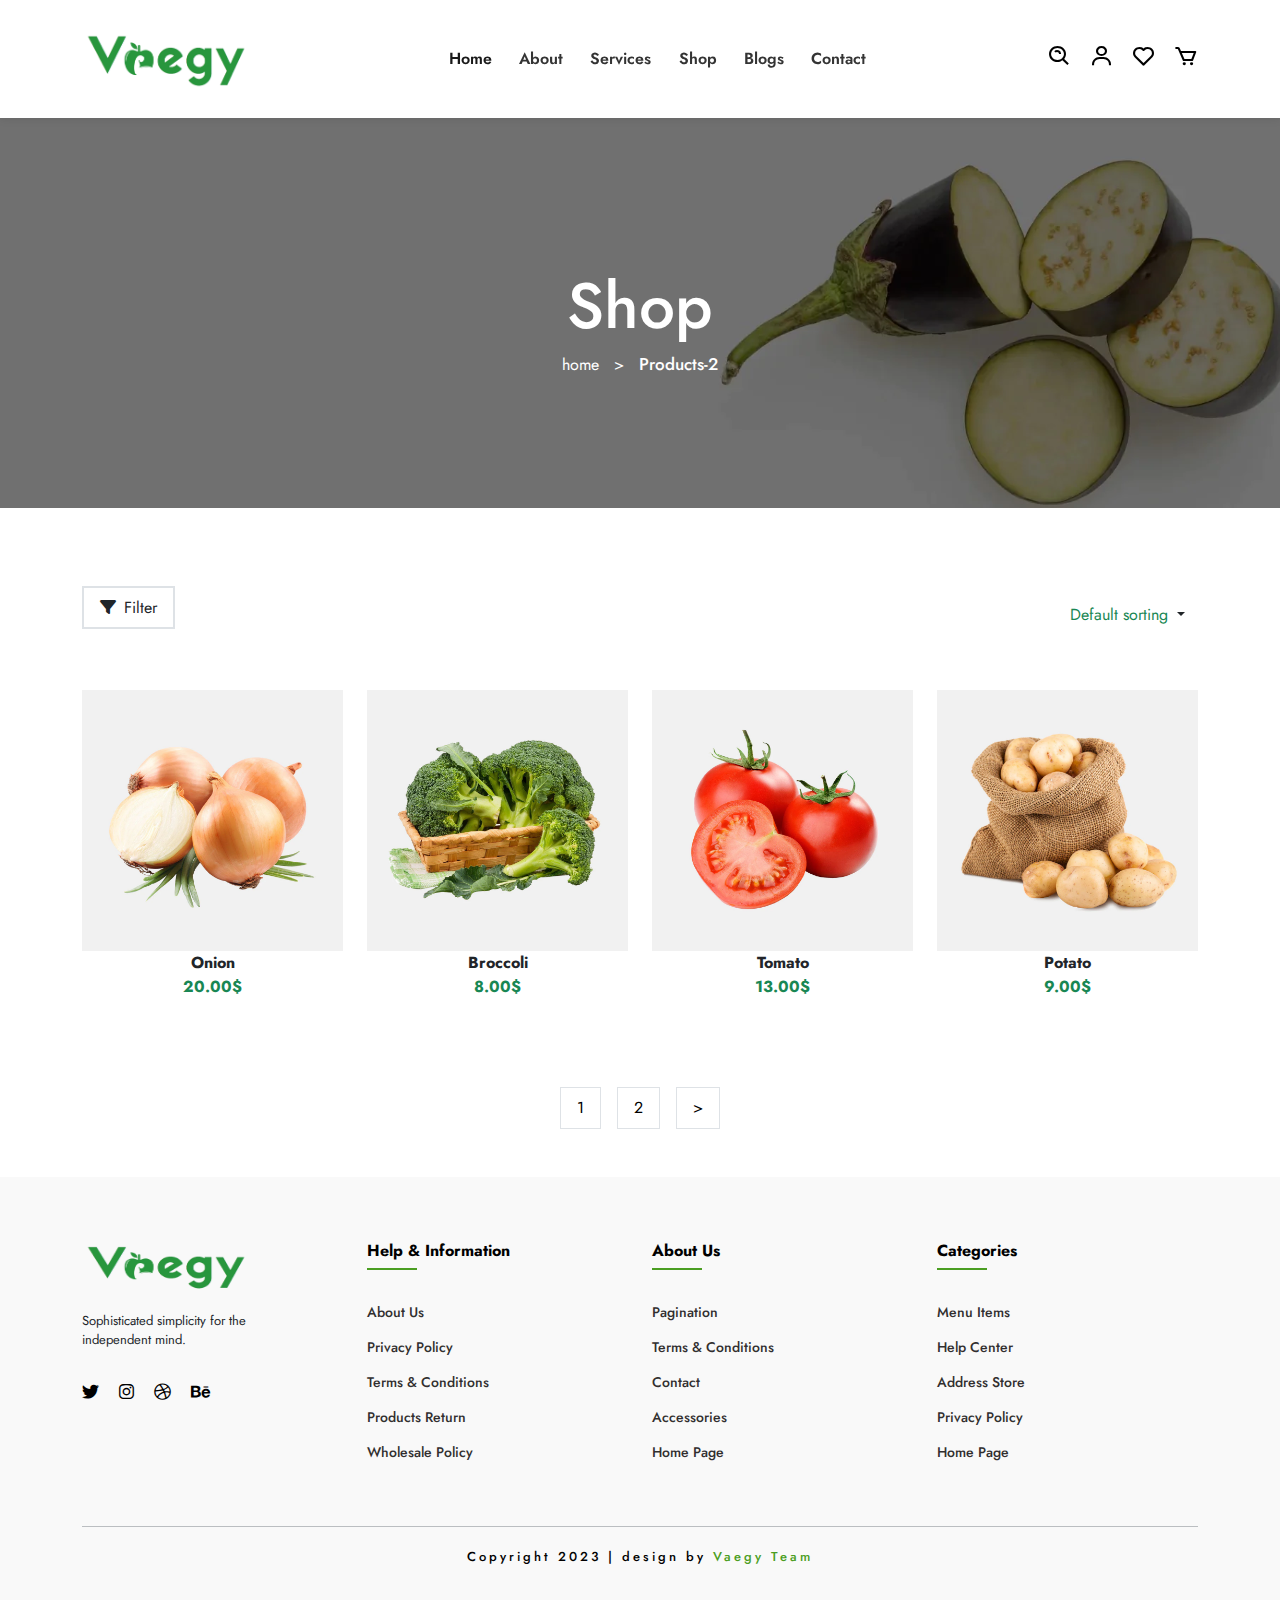
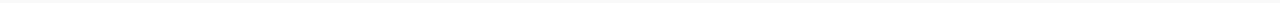
<file: product2.html>
<!DOCTYPE html>
<html lang="en">
<head>
    <meta charset="UTF-8">
    <meta name="viewport" content="width=device-width, initial-scale=1.0">
    <link rel="icon" type="image/x-icon" href="images/favicon.avif">
    <link href='https://unpkg.com/boxicons@2.1.4/css/boxicons.min.css' rel='stylesheet'>
    <link rel="stylesheet" href="css/all.min.css">
    <link rel="stylesheet" href="css/bootstrap.min.css">
    <link rel="stylesheet" href="css/style.css">
    <title>Shope-2</title>
</head>
<body>


      <!-- 1-header -->
    
      <header class="header">
        <div class="container-fluid nav-bar" id="sticky-navbar">
          <div class="container">
              <nav class="navbar navbar-light navbar-expand-lg py-4">
                  <a href="home.html" class="navbar-brand">
                      <img src="images/logo.webp" alt="main-logo" class="navbar-brand-img">
                  </a>
                  <button class="navbar-toggler py-2 px-3" type="button" data-bs-toggle="collapse" data-bs-target="#navbarCollapse">
                      <span class="fa fa-bars "></span>
                  </button>
                  <div class="collapse navbar-collapse" id="navbarCollapse">
                      <div class="navbar-nav mx-auto">
                        <ul class="navbar-nav mx-auto">
                          <li class="nav-item"><a href="index.html" target="_self" class="nav-link active">Home</a></li>
                          <li class="nav-item"><a href="about.html" target="_self" class="nav-link">About</a></li>
                          <li class="nav-item"><a href="home.html#services" class="nav-link">Services</a></li>
                          <li class="nav-item"><a href="product1.html" target="_self" class="nav-link">Shop</a></li>
                          <li class="nav-item"><a href="Blogs-Page.html" target="_self" class="nav-link">Blogs</a></li>
                          <li class="nav-item"><a href="contact us.html" target="_self" class="nav-link">Contact</a></li>
                      </ul>
                      </div>
                      <div class="nav-icons">
                        <i class="bx bx-search-alt" id="search-icon"></i>
                        <a href="Login.html"><i class='bx bx-user'></i></a>
                        <a href="product1.html"><i class='bx bx-heart' ></i></a>
                        <a href="product1.html"><i class='bx bx-cart' ></i></a>
                      </div>
                      <div id="search-container" class="search-container">
                        <input type="text" id="search-field" placeholder="Search..." class="search-input">
                        <i class="bx bx-search search-submit" id="search-submit"></i>
                      </div>
                  </div>
              </nav>
          </div>
      </div>
      </header>

  <section class="pagehead">
    <div class="bg">
        <div class="text-center title">
            <h3>Shop</h3>
        </div>
        <div class="text-center bread-crumb">
            <a href="home.html" target="_self">
                home
            </a>
            <span>></span>
            <p>Products-2</p>
        </div>
    </div>
</section>
<!-- scroll up button -->
<div class="icon-top">
  <div class="btn-scroll-up" id="scrollUp" onclick="window.scrollTo({top: 0, behavior: 'smooth'})"><i class="fa-regular fa-hand-point-up"></i></div>
  <!-- <a href="#home" id="scrollUp"><i class='bx bxs-chevrons-up' ></i></a> -->
</div>
    <div class="container">
        <div class="row py-4">
            <div class="col-6" id="filterBtn">
               <span class="border py-2 px-3 border-2 hov"> <i class="fa-solid fa-filter me-2"></i>Filter</span>
            </div>
            <div class="col-6 text-end">
                <div class="dropdown">
                    <button class="btn  dropdown-toggle" type="button" id="dropdownMenuButton1" data-bs-toggle="dropdown" aria-expanded="false">
                      <span class="text-success">Default sorting</span>
                    </button>
                    <ul class="dropdown-menu" aria-labelledby="dropdownMenuButton1">
                      <li><a class="dropdown-item text-success pb-2  " href="#">Default sorting</a></li>
                      <li><a class="dropdown-item" href="#">Best Selling</a></li>
                      <li><a class="dropdown-item" href="#">Alphabetically, A-Z</a></li>
                      <li><a class="dropdown-item" href="#">Price, hight to low</a></li>
                      <li><a class="dropdown-item" href="#">Price, low to hight</a></li>
                      <li><a class="dropdown-item" href="#">Date, old to new</a></li>
                      <li><a class="dropdown-item" href="#">Date, new to old</a></li>
                    </ul>
                  </div>
            </div>
        </div>
        <div class="row">
            
            <div class="d-none col-12 col-xxl-3" id="hidden">
                <div class="price position-relative">
                  <h4 class="fw-bold border-start border-3 px-2 border-dark">
                    price
                  </h4>
                </div>
                <div class="p-3 check">
                  <div><input type="checkbox" id="price-5-10" /> 5 $ - 10 $</div>
                  <div><input type="checkbox" id="price-11-20" /> 11 $ - 20 $</div>
                  <div><input type="checkbox" id="null1" /> 21 $ - 30 $</div>
                  <div><input type="checkbox" id="null2" /> 31 $ - 50 $</div>
                  <div><input type="checkbox" id="null3" /> 51 $ - 200 $</div>
                </div>
                <div class="price position-relative">
                  <h4 class="fw-bold border-start border-3 px-2 border-dark">size</h4>
                </div>
                <div class="size py-5 px-2">
                  <button class="sizee border py-2 px-3 border-2 fw-bolder"id="size-small">S</button>
                  <button class="sizee border py-2 px-3 border-2 fw-bolder"id="size-medium">M</button>
                  <button class="sizee border py-2 px-3 border-2 fw-bolder"id="size-large">L</button>
                  <button class="sizee border py-2 px-3 border-2 fw-bolder"id="size-xlarge">XL</button>
                  <button class="sizee border py-2 px-3 border-2 fw-bolder"id="size-xxlarge">XXL</button>
                </div>
                <div class="price position-relative">
                  <h4 class="fw-bold border-start border-3 px-2 border-dark">
                    color
                  </h4>
                </div>
                <div class="colors my-3">
                  <span class="one bg-danger" id="color-red"></span>
                  <span class="one bg-success" id="color-green"></span>
                  <span class="one bg-secondary" id="color-gray"></span>
                  <span class="one bg-info" id="color-blue"></span>
                  <span class="one bg-warning" id="color-yellow"></span>
                </div>
                          <div class="price position-relative">
                  <h4 class="fw-bold border-start border-3 px-2 border-dark">All</h4>
                </div>
                <div class="size py-5 px-2">
                              <button class="sizee border py-2 px-3 border-2 fw-bolder"id="All-Products">All Products</button>
                </div>
              </div>
            <div class="col-12 product " id="right">
                <div class="row mb-2">
                    <div class="col-6 col-md-4 col-lg-3 price-11-20 size-xxlarge color-gray">
											<div class="hover-icon-center">
                        <img src="images/one.png.jpg" alt="product-image">
                        <div class="popup opacity-0">
                          <a href="product1.html"><i class="fa-solid fa-cart-shopping"></i></a>
                          <a href="product1.html"><i class="fa-solid fa-magnifying-glass"></i></a>
                          <a href="product1.html"><i class="fa-regular fa-heart"></i></a>
                        </div>
											</div>
                        <div class="text-center fw-bolder ">Onion <br> <span class="text-success">20.00$</span></div>
                    </div>
                    <div class="col-6 col-md-4 col-lg-3 price-5-10 size-large color-green">
											<div class="hover-icon-center">
                        <img src="images/two.png.jpg" alt="product-image">
                        <div class="popup opacity-0">
                          <a href="product1.html"><i class="fa-solid fa-cart-shopping"></i></a>
                          <a href="product1.html"><i class="fa-solid fa-magnifying-glass"></i></a>
                          <a href="product1.html"><i class="fa-regular fa-heart"></i></a>
                        </div>
											</div>
                        <div class="text-center fw-bolder ">Broccoli <br> <span class="text-success">8.00$</span></div>
                    </div>
                    <div class="col-6 col-md-4 col-lg-3 price-11-20 size-large color-red">
											<div class="hover-icon-center">
                        <img src="images/three.png.jpg" alt="product-image">
                        <div class="popup opacity-0">
                          <a href="product1.html"><i class="fa-solid fa-cart-shopping"></i></a>
                          <a href="product1.html"><i class="fa-solid fa-magnifying-glass"></i></a>
                          <a href="product1.html"><i class="fa-regular fa-heart"></i></a>
                        </div>
											</div>
                        <div class="text-center fw-bolder ">Tomato <br> <span class="text-success">13.00$</span></div>
                    </div>
                    <div class="col-6 col-6 col-md-4 col-lg-3 price-5-10 size-xlarge color-gray ">
											<div class="hover-icon-center">
                        <img src="images/four.png.jpg" alt="product-image">
                        <div class="popup opacity-0">
                          <a href="product1.html"><i class="fa-solid fa-cart-shopping"></i></a>
                          <a href="product1.html"><i class="fa-solid fa-magnifying-glass"></i></a>
                          <a href="product1.html"><i class="fa-regular fa-heart"></i></a>
                        </div>
											</div>
                        <div class="text-center fw-bolder ">Potato <br> <span class="text-success">9.00$</span></div>
                    </div>
                </div>
            </div>
            <div class="slider py-5 d-flex justify-content-center">
                <a href="product1.html" class="text-decoration-none one border border-1 py-2 px-3">1</a>
                <a href="product2.html" class="text-decoration-none two border border-1 py-2 px-3 mx-3">2</a>
                <a href="product2.html" class="text-decoration-none other border border-1 py-2 px-3">></a>
                
            </div>
    </div>
</div>


<footer class="footer">
  <div class="container">
    <div class="row">
      <div class="col-md-3 logo-column">
        <a href="#"
          ><img
            src="images/logo.webp"
            width="170px"
            height="70px"
            class="logo-footer"
        /></a>
        <p id="p-footer">
          Sophisticated simplicity for the <br />
          independent mind.
        </p>
        <ul class="list-inline socials">
          <li class="list-inline-item">
            <i class="fa-brands fa-twitter"></i>
          </li>
          <li class="list-inline-item">
            <i class="fa-brands fa-instagram"></i>
          </li>
          <li class="list-inline-item">
            <i class="fa-brands fa-dribbble"></i>
          </li>
          <li class="list-inline-item">
            <i class="fa-brands fa-behance"></i>
          </li>
        </ul>
      </div>

      <div class="col-md-3">
        <h4>Help & Information</h4>
        <ul>
          <li><a href="#">About Us</a></li>
          <li><a href="#">Privacy Policy</a></li>
          <li><a href="#">Terms & Conditions</a></li>
          <li><a href="#">Products Return</a></li>
          <li><a href="#">Wholesale Policy</a></li>
        </ul>
      </div>
      <div class="col-md-3">
        <h4>About Us</h4>
        <ul>
          <li><a href="#">Pagination</a></li>
          <li><a href="#">Terms & Conditions</a></li>
          <li><a href="#">Contact</a></li>
          <li><a href="#">Accessories</a></li>
          <li><a href="#">Home Page</a></li>
        </ul>
      </div>
      <div class="col-md-3">
        <h4>Categories</h4>
        <ul>
          <li><a href="#">Menu Items</a></li>
          <li><a href="#">Help Center</a></li>
          <li><a href="#">Address Store</a></li>
          <li><a href="#">Privacy Policy</a></li>
          <li><a href="#">Home Page</a></li>
        </ul>
      </div>
    </div>
    <div class="copyright">
      <p>Copyright 2023 | design by <span>Vaegy Team</span></p>
    </div>
  </div>
</footer>
<script src="js/bootstrap.bundle.min.js"></script>
<script src="js/jquery-3.7.1.min.js"></script>
<script src="js/products.js"></script>
<script src="/js/main.js"></script>
</body>
</html>
</file>
<file: css/style.css>
@import url("https://fonts.googleapis.com/css2?family=Jost:wght@100;200;300;400;500;600;700;800;900&family=Nunito:wght@300;400;500;700&display=swap");

/* Constants for all Elements*/
:root {
  --bgcolor: #fbf3f0;
  --greenline: #4b9e22;
  --Card-Title: #111111;
  --Section-Heading: #222222;
  --Date-Color: #b6b6b6;
  --Paragrapgh-color: #666666;
}
* {
  margin: 0;
  padding: 0;
  scroll-behavior: smooth;
  font-family: "Jost";
  box-sizing: border-box;
  text-decoration: none;
  list-style: none;
}
section {
  margin-top: 4rem;
  margin-bottom: 4rem;
}
section h2 {
  position: relative;
  text-align: center;
  width: 100%;
  margin-bottom: 3rem;
  font-weight: 700;
  font-size: 2rem;
}
section h2::before {
  content: "";
  width: 100px;
  height: 3px;
  background: var(--greenline); 
  position: absolute;
  left: 50%;
  -webkit-transform: translateX(-50%);
  transform: translate(-50%);
  bottom: -10px;
}

/*PageHead Styling (banner)*/
.pagehead {
  margin-top: 0;
}
.bg {
  background-image: url(../images/collection\ \(1\).webp);
  background-size: cover;
  background-position: center;
  padding: 150px 0 130px;
  margin-bottom: 2rem;
}
/* header section style */
header {
  position: sticky;
  top: 0;
  z-index: 999999999999;
}
.nav-bar {
  background-color: #ffffff;
  box-shadow: 0 0 10px rgba(0, 0, 0, 0.1); /* Drop shadow */
}
/* Navigation links */
.navbar-brand img {
  width: 170px;
}
.navbar-nav .mx-auto {
  gap: 0.7rem;
}
.navbar-nav .mx-auto .nav-link {
  color: #343434;
  font-size: 1rem;
  font-weight: 600;
}
.navbar-nav .mx-auto .nav-link:hover {
  color: var(--greenline);
}
.nav-icons {
  display: flex;
  justify-content: center;
  gap: 17px;
}
.nav-icons i {
  color: #000;
  font-size: 25px;
}
.nav-icons i:hover {
  color: var(--greenline);
}
.search-container {
  display: none;
}
.search-container input {
  width: 150px;
  padding: 10px;
  margin-left: 25px;
  border: none;
  border-bottom: 2px solid #ccc;
  outline: none;
}
.search-submit {
  background: none;
  border: none;
  cursor: pointer;
}
#search-field {
  flex: 1;
  padding: 10px;
  border: none;
  outline: none;
}
/* end nav style */

/* hero main section style */
.hero-section {
  margin-top: 0;
}
.main-img {
  position: relative;
}
.main-img h4 {
  font-weight: 900;
}
.main-img h3 {
  font-weight: 900;
  font-size: 3rem;
  letter-spacing: 2px;
  margin-top: 2.5rem;
  margin-bottom: 2.5rem;
}
.main-img p {
  font-size: 1rem;
  font-weight: 500;
  margin-bottom: 2rem;
}
.main-img img {
  width: 100px;
  height: 600px;
  object-fit: cover;
}
.banner-txt {
  position: absolute;
  top: 30%;
  left: 8%;
  margin: 0;
  padding: 0;
}
.shop-btn {
  padding: 9px 30px;
  background: var(--Card-Title);
  color: #ffffff;
  text-decoration: none;
  transition: all ease-in-out 300ms;
}
.shop-btn:hover{
  background: var(--greenline);
  color: #fff;
}
.swiper-pagination-bullet {
  background: #000;
  bottom: 0;
  width: 11px;
  height: 11px;
}
.swiper-button-next,
.swiper-button-prev {
  color: #343434;
}
.swiper-button-next:hover,
.swiper-button-prev:hover {
  color: var(--greenline);
}

/* about us section style */
.about-us {
  margin-top: 7rem;
}
.about-us h2{
  margin-bottom: 2rem;
}
.about-us h2 span{
  color: var(--greenline);
}
.sectionOne .content h3{
  color: #000;
  font-size: 50px;
  font-weight: 600;
  padding-bottom: 20px;
}
.sectionOne .content p{
  color: var(--dark-color);
  font-size: 16px;
  font-weight: 500px;
}
.sectionOne .content .p2{
  color: gray;
}
.sectionTwo .box{
  padding: 110px 0 150px;
  background-color: #000;
  color: white;
}
.Revolutionary{
  background: #fdf5f5;
}
.Revolutionary .content h2{
  color: #000;
  font-size: 40px;
  font-weight: 600;
  line-height: 45px;
  text-transform: unset;
  margin-bottom: 15px;
}
.Revolutionary .content P{
  font-size: 15px;
  color: #a3a3a3;
  max-width: 990px;
  margin: auto;
}
.Revolutionary .content .button-wrapper a{
  font-weight: 700;
  display: inline-block;
  text-transform: uppercase;
  text-decoration: none;
  line-height: 44px;
  fill: #000;
  color: #000;
  background-color: #a3a3a300;
  border-style: solid;
  border-width: 2px;
  border-color: #000;
  border-radius: 0;
  padding: 0 30px;
  margin-top: 30px;
}
.Revolutionary .content .button-wrapper a:hover{
  color: var(--greenline);
}
.Clients {
  background-color: white;
}
.Clients h2{
  text-align: center;
  color: #000;
  font-size: 40px;
  font-weight: 600;
  margin-bottom: 40px;
}
.Clients .star i{
  color: #ffc107;
  width:15px;
}
.Clients .row{
  display: flex;
  justify-content: center;
  align-items: center;
  gap: 10px;
}
.Clients .box{
  border: 2px solid #e5e5e5;
  padding: 20px 10px 10px;
}
.Clients .box p{
  font-size: 14px;
  color: #828282;
}
.Clients .box .box-data img{
  width: 68px; height: 68px;
  border-radius: 50%;
  margin-right: 20px;
}
.Clients .box .box-data .content h2{
  margin: 0;
  font-size: 12px;
  text-transform: uppercase;
  font-weight: 700;
  position: relative;
}
.Clients .box .box-data .content p{
  font-size: 13px;
  color: #828282;
  margin: 0;
}
/* end about us section style */

/* services section  style */
.services-section h2 span{
  color: var(--greenline);
}
.services .box{
  padding: 0;
}
.services .box .item {
  position: relative;
  overflow: hidden;
}
.services .box .item img {
  transition: opacity .8s ease,transform 2s cubic-bezier(0,0,.44,1.18);
}
.services .box .item:hover img {
  transform: scale(1.05);
}
.services .box .item .content{
  background: rgb(0 0 0 / 30%);
  bottom: 0;
  transform: translate(-50%);
  top: auto;
  position: absolute;
  width: 100%;
  text-align: center;
  left: 50%;
  padding: 15px 0;
}
.services .box .item .content .info .title{
  font-size: 20px;
  font-weight: 600;
  line-height: 36px;
  letter-spacing: 3px;
  text-transform: uppercase;
  text-decoration: none;
  color: white;
  transition: all .3s;
  margin-bottom: 5px;
}
.services .box .item .content .info .title:hover{
  color: var(--greenline);
}
.services-two{
  background-image: url("/images/ba3.webp");
  z-index: 1;
  overflow: hidden;
  padding-top: 90px;
  padding-bottom: 90px;
  background-position: center;
  background-repeat: no-repeat;
  background-size: cover;
  background-attachment: fixed;
}
.services-two .box{
  margin: 0 auto;
  display: flex;
  flex-direction: column;
  align-items: center;
  justify-content: center;
  padding: 60px 20px;
}
.services-two .box .number{
  max-width: 54px;
  font-size: 50px;
  color: var(--greenline);
  font-family: Jost;
  font-weight: 600;
  line-height: 1;
  margin-bottom: 40px;
  transition: .8s;
}
.services-two .box .number:hover{
  transform: scale(1.3);
}
.services-two .box .info h4{
  margin-bottom: 2px;
  font-weight: 500;
  font-size: 16px;
  letter-spacing: .2em;
  text-transform: uppercase;
  color: #fff;
}
.services-two .box .info p{
  font-size: 14px;
  color: #fff;
  line-height: 24px;
  margin-bottom: 0;
}
/* end services section  style */
/* products pages style */
.products span {
  color: var(--greenline);
}
.dropdown-menu li a {
  opacity: 0.7;
}
.dropdown-menu li a:hover {
  color: var(--greenline);
  transition: 0.5s;
  background-color: transparent;
  opacity: 1;
  cursor: pointer;
}
.price::after {
  content: "";
  width: 70%;
  height: 0.7px;
  position: absolute;
  left: 75px;
  top: 20px;
  background-color: black;
  opacity: 0.5;
}
.check div:hover {
  color: var(--greenline);
  transition: 0.5s;
  cursor: pointer;
}
.sizee:hover {
  background-color: var(--greenline);
  border-color: var(--greenline);
  color: white;
  transition: 0.7s;
  cursor: pointer;
}
.colors .one {
  margin: 5px;
  width: 30px;
  height: 30px;
  display: inline-block;
  border-radius: 50%;
  cursor: pointer;
}
.colors .one:hover {
  border: solid 3px var(--greenline);
}
img {
  max-width: 100%;
}
.hov:hover {
  background-color: var(--greenline);
  color: white;
  transition: 0.3s;
  cursor: pointer;
}
.slider > a {
  color: black;
}
.slider > a:hover {
  background-color: var(--greenline);
  color: white;
  transition: 0.4s;
  cursor: pointer;
}
.banner {
  background: url(../images/Banner.jpg) right center;
  height: 146px;
  margin-bottom: 20px;
  color: white;
  text-align: center;
}
.hover-icon-center {
  position: relative;
  text-align: center;
}
.popup {
  position: absolute;
  top: 80%;
  left: 50%;
  transform: translate(-50%, -50%);
  display: flex;
  gap: 20px;
}
.popup i {
  background-color: white;
  color: #000;
  padding: 13px;
  border-radius: 50%;
  box-shadow: 0 5px 10px rgba(180, 180, 180, 0.3);
}
.popup i:hover {
  background-color: var(--greenline);
  color: white;
  transition: 0.3s;
  cursor: pointer;
}
.col-6 {
  margin-bottom: 2rem;
}
.col-6:hover .popup {
  opacity: 1 !important;
  transition: 0.6s ease-in;
}
/* end product style */
/* blogs section style */
.title h3 {
  color: #fff;
  font-size: 4rem;
}
.bread-crumb a {
  color: #fff;
  font-weight: 400;
  font-size: 16px;
  text-decoration: none;
}
.bread-crumb a:hover {
  color: var(--greenline);
}
.bread-crumb span {
  color: #fff;
  padding: 0 10px;
}
.bread-crumb P {
  color: #fff;
  font-weight: 500;
  font-size: 17px;
  display: inline;
}
.Blogs-content .row-item {
  padding-bottom: 2rem;
}
.Blogs-content hr {
  margin-bottom: 2rem;
}
.Blogs-content .content {
  display: flex;
}
.Blogs-content .card {
  border: none;
  background-color: var(--bgcolor);
}
.Blogs-content .container {
  width: 80%;
}
/*Styling For Layout*/
/*Card img Styling*/
 .blog-img img {
  width: 40rem;
  height: 20rem;
  border-radius: 10px;
  object-fit: cover;
  transition: 0.3s;
}
 .blog-img:hover .card-img {
  transform: scale(1.01);
  filter: blur(1.5px);
}
/*Card img Styling End*/
/*Card Info Styling*/
.Blogs-content .blog-info {
  padding-left: 2rem;
  width: 55%;
}
.Blogs-content .title p {
  font-size: 1rem;
  color: var(--greenline);
  text-transform: uppercase;
}
.Blogs-content .title h4 {
  color: var(--Card-Title);
}
.Blogs-content .title h4:hover {
  color: var(--greenline);
  cursor: pointer;
}
.Blogs-content .description {
  color: var(--Paragrapgh-color);
}
.Blogs-content .date {
  color: var(--Paragrapgh-color);
}
.blog-info a {
  display: block;
  color: var(--Card-Title);
  padding-top: 1rem;
  text-transform: uppercase;
}
.blog-info a:hover {
  color: var(--greenline);
}
/*  blogs cards section /Heading Styling Start */
.blogs{
  background: var(--bgcolor);
  padding:  3rem 0;
  margin: 0;
}
.blogs span{
  color: var(--greenline);
}
#p1{
  color: var(--Paragrapgh-color);
  font-size: 1rem;
  padding-top: 1rem;
}
/* Heading Paragraph Styling End */
/* Card Styling Starts */
.card{
  background-color: var(--bgcolor);
  border: none;
  padding: 1.5rem;
}
.card .card-img{
  border-radius: 10px;
  transition: .7s;
}
.card .card-img:hover{
  transform:scale(1.07);
}
.card-title{
  text-align: center;
  font-size: 1.5rem;
  color: var(--Card-Title);
  padding: 0.5rem;
}
.card-title:hover{
  color: var(--greenline);
  cursor: pointer;
}
.card-text{
  font-size: 1rem;
  color: var(--Paragrapgh-color);
  text-align: center;
}
.date p::after{
  content: "";
  background-color:var(--Card-Title);
  width: 70px;
  height: 1px;
  display: block;
  margin: 10px auto 10px;
}
/* end blogs section style */
/* contact us style */

.contact-us span {
  color:var(--greenline) ;
}
.middle {
  display: flex;
  align-items: center;
  justify-content: center;
  flex-wrap: wrap;
}
.form-title {
  margin-bottom: 20px;
}
.form {
  padding-top: 10px;
  padding-right: 20px;
  padding-left: 20px;
  width: 50%;
}
form {
  display: flex;
  flex-direction: column;
}
.txt {
  padding: 20px;
  margin-top: 10px;
  margin-bottom: 10px;
  text-align: start;
  padding-left: 10px;
  border: 1px solid #6c757d;
  color: #6c757d;
  font-size: 12px;
}
.txt-area {
  padding: 20px 10px;
  height: 260px;
  margin-bottom: 20px;
  font-size: 12px;
}
.send-btn {
  margin: 0;
  height: 55px;
  background-color: #000;
  line-height: 32px;
  cursor: pointer;
  color: #fff;
  border-radius: 3px;
  border: 0;
  font-size: 12px;
  font-weight: 600;
  transition: 0.3s;
}
.send-btn:hover {
  color: #fff;
  background-color: var(--greenline);
}
.bottom {
  display: flex;
  justify-content: center;
  align-items: center;
  border-top: 1px solid #d3d7da;
  width: 100%;
  margin-top: 1rem;
}
.p2 {
  margin: 20px;
  display: flex;
  flex-wrap: wrap;
  flex-direction: row;
  padding: 40px;
  border-right: 1px solid #d3d7da;
}
.p2 h3 {
  font-size: 20px;
}
.p2 img {
  margin-right: 30px;
}
.p3 {
  display: flex;
  flex-direction: row;
  align-items: center;
  flex-wrap: wrap;
}
.p3 p {
  font-size: 14px;
  margin: 10px;
}
.p3 .Subscribe {
  display: flex;
  width: 100%;
  justify-content: center;
  padding: 0 15px;
}
.bottom-txt {
  width: 100%;
  height: 50px;
  padding-left: 10px;
  border: none;
  border-radius: 3px;
  font-size: 15px;
  background-color: #e1e2e2;
}
.submit-btn {
  width: 170px;
  height: 50px;
  border: 0;
  letter-spacing: 3.2px;
  text-transform: uppercase;
  background-color: #000;
  line-height: 32px;
  cursor: pointer;
  color: #fff;
  border-radius: 3px;
  font-size: 12px;
  font-weight: 600;
  transition: 0.3s;
}
.submit-btn:hover {
  color: #fff;
  background-color: var(--greenline);
}
/* end contact us style */
/* footer style  */
.footer {
  width: 100%;
  background-color: #f9f9f9;
  margin: auto;
  padding-top: 4rem;
}
.footer-container {
  max-width: 1170px;
  background-color: transparent;
  margin: auto;
}
.footer .col-md-3 h4 {
  font-size: 16px;
  color: black;
  text-transform: capitalize;
  margin-bottom: 35px;
  font-weight: bold;
  position: relative;
}
.footer .col-md-3 h4::before {
  content: "";
  position: absolute;
  left: 0;
  bottom: 10px;
  background-color: var(--greenline);
  height: 2px;
  bottom: -10px;
  box-sizing: border-box;
  width: 50px;
  font-weight: 500;
}
.footer .col-md-3 .socials {
  display: flex;
  flex-direction: row;
  align-items: flex-start;
  justify-content: flex-start;
}
.footer .col-md-3 .socials i {
  color: #000;
  padding-right: 12px;
  font-size: 17px;
  cursor: pointer;
}
.footer .col-md-3 .socials i:hover {
  color: var(--greenline);
}
.logo-footer {
  display: flex;
  flex-wrap: wrap;
  padding-bottom: 20px;
}
#p-footer {
  padding-bottom: 10px;
  font-size: 13px;
}
.footer .col-md-3 ul {
  list-style: none;
  padding: 0;
}
.footer .col-md-3 ul li {
  font-size: 14px;
  font-weight: 500;
  display: block;
  line-height: 35px;
}
.footer .col-md-3 ul li a {
  text-decoration: none;
  transition: all 0.3s ease;
  color: rgb(49, 47, 47);
}
.footer .col-md-3 ul li a:hover {
  color: var(--greenline);
}
.copyright {
  display: flex;
  justify-content: center;
  text-align: center;
  margin-top: 40px;
  margin-bottom: 0;
  padding: 20px 0;
  border-top: 1px solid #bbbec1;
  font-weight: lighter;
  font-size: 13px;
  font-weight: 500;
  letter-spacing: 3px;
  color: #000;
}
.copyright span {
  color: var(--greenline);
}
/* scroll up button float */
/* float icon to scroll top */
.icon-top .btn-scroll-up {
  position: fixed;
  bottom: 0px;
  right: 0px;
  cursor: pointer;
  display: none;
  padding: 8px;
  border-radius: 50%;
  background-color: var(--bgcolor);
  box-shadow: 0px 0px 10px rgba(0, 0, 0, 0.3);
  margin-right: 40px;
  margin-bottom: 30px;
  transition: .5s ease;
  z-index: 99;
  justify-content: center;
  align-items: center;
}
.icon-top .btn-scroll-up:hover{
  background: var(--greenline);
  transform: scale(1.1);
  box-shadow: 0px 0px 10px rgba(180, 180, 180, 0.4);
}
.icon-top .btn-scroll-up i{
  font-size: 1.5rem;
  display: flex;
  color: var(--Card-Title);
  align-items: center;
  padding: .3rem;
}
.icon-top .btn-scroll-up i:hover{
  color: #ede9e9;
}
/* Show the scroll-up button when needed */
#scrollUp.visible {
  display: block;
}

/* main scrol bar style */
::-webkit-scrollbar {
  width: 10px;
}
::-webkit-scrollbar-thumb {
  background: var(--greenline);
  border-radius: 3px;
}
::-webkit-scrollbar-track {
  background: #ccc;
}
::-webkit-scrollbar-button {
  display: none;
}
/* all media query responcive */
/* Responsive styles for the mobile menu */

@media (max-width: 1000px) {
  .Blogs-content .content {
    flex-direction: column;
  }
  .blog-info {
    padding-left: 0;
  }
  .blog-img img {
    width: 100%;
    height: 100%;
  }
}
@media (max-width: 991px) {
  .navbar-nav ul li {
    text-align: center; /* Center-align links */
    display: block;
  }
  .navbar-nav .mx-auto {
    line-height: 2rem;
    margin-bottom: 2.5rem;
    gap: 0;
  }
  .navbar-light .navbar-toggler {
    color: var(--greenline);
    border-color: rgba(0, 0, 0, 0.1);
  }
  .navbar-toggler span {
    color: var(--greenline); /* Color of the mobile menu icon */
  }
}
@media (max-width: 767px) {
  .main-img h4 {
    font-weight: 700;
  }
  .main-img h3 {
    font-weight: 800;
    font-size: 2.3rem;
    letter-spacing: 2px;
  }
  .main-img p {
    font-size: .9rem;
    font-weight: 500;
    margin-bottom: 2rem;
  }
  .navbar-brand img {
    width: 140px;
  }
  .footer .col-md-3 {
    text-align: center;
    display: flex;
    flex-direction: column;
    align-items: center;
    justify-content: center;
  }
  .logo-column {
    margin-bottom: 2.5rem;
  }
  .form {
    width: 100%;
    height: 90%;
  }
  .bottom {
    display: flex;
    flex-direction: column;
    align-items: center;
    justify-content: center;
  }
  .p2 {
    margin: 0px;
    margin-top: 40px;
    padding: 0;
    border-right: none;
  }
  .p3 {
    width: 100%;
    align-items: center;
    justify-content: center;
    text-align: center;
  }
}
@media (max-width: 420px) {
  .main-img h4 {
    font-weight: 700;
  }
  .main-img h3 {
    font-weight: 800;
    font-size: 2rem;
    letter-spacing: 2px;
  }
  .main-img p {
    font-size: .8rem;
    font-weight: 500;
  }
  .navbar-brand img {
    width: 100px;
  }
  .popup {
    gap: 6px;
  }
  .popup i {
    padding: 7px;
  }
}
</file>
<file: css/contactus.css>
*{
    margin: 0;
    padding: 0;
    box-sizing: border-box;
    font-family: sans-serif;
}
div .map{
    height: 300px;
    border: 2px solid black;
}
.contact-wrap{
    width: 50%;
    display: flex;
    flex-direction: column;
}
.middle{
    display: flex;
    flex-wrap: wrap;
    padding-top: 40px;
}
.p1{
   display: flex;
   flex-direction: column;
   align-items: start;
   justify-content: space-evenly;
    margin: 20px;
    padding-bottom: 20px;
}
.p1 h1{
    padding-bottom:20px;
}
.p1 a{
    text-decoration: none;
    margin:10px;
    color: #28a745;
}
.location{
    display: flex;
    flex-wrap: wrap;
    flex-direction:row ;
    align-items: start;
    padding-left: 30px;
}
.location h3{
    padding-left:50px ;
   
}
.location2 p{
    display:flex;
    flex-wrap: wrap;
    flex-direction: column;
    text-align: start;
    padding: 20px;
    padding-left: 90px;
    color:#6c757d;
    font-size: 14px;
}
.phone{
    display: flex;
    flex-wrap: wrap;
    flex-direction:row ;
    align-items: start;
    padding-left: 20px;
    padding-top: 20px;
}
.phone h3{
    padding-top: 5px;
    padding-left: 30px;
}
.phone2 p{
    display:flex;
    flex-wrap: wrap;
    flex-direction: column;
    text-align: start;
    padding: 20px;
    padding-top: 10px;;
    padding-left: 90px;
    color:#6c757d;
    font-size: 14px;
}
.mail{
    display: flex;
    flex-wrap: wrap;
    flex-direction:row ;
    align-items: start;
    padding-left: 20px;
    padding-top: 20px;
}
.mail h3{
    padding-top: 5px;
    padding-left: 30px;
}
.mail2{
    display:flex;
    flex-wrap: wrap;
    flex-direction: column;
    text-align: start;
    padding: 20px;
    padding-top: 20px;;
    padding-left: 90px;
    color:#6c757d;
    font-size: 14px;
}
.clock{
    display: flex;
    flex-wrap: wrap;
    flex-direction:row ;
    align-items: start;
    padding-left: 20px;
    padding-top: 20px;
}
.clock h3{
    padding-top: 5px;
    padding-left: 30px;
}
.clock2{
    display:flex;
    flex-wrap: wrap;
    flex-direction: column;
    text-align: start;
    padding: 20px;
    padding-top: 20px;;
    padding-left: 90px;
    color:#6c757d;
    font-size: 14px;
}
.form-title{
    margin-bottom:20px;
}
.form{
   align-items: end;
   padding-top: 50px;
   padding-right: 20px;
   padding-left: 20px;
   width: 50%
}
form{
    display: flex;
    flex-direction: column;
}
.txt{
    padding: 20px;
    margin-top: 10px;
    margin-bottom: 10px;
    text-align:start ;
    padding-left: 10px;;
    border: 1px solid #6c757d;
    color: #6c757d;
    font-size: 10px;
}
.txt-area{
    padding: 10px 20px;
    height: 260px;
    margin-bottom:20px ;
}
button {
    margin: 0;
    height: 55px;
    background-color: #000;
    line-height: 32px;
    cursor: pointer;
    color: #fff;
    border-radius: 3px;
    border: 0;
    font-size: 12px;
    font-weight: 600;
    transition: .3s;
}
   button:hover {
    color: #fff;
    background-color: #28a745;
}
    .bottom{
        display: flex;
        border-top:1px solid #d3d7da;
        width: 100%;
    }
.p2{
    margin:20px;
    display: flex;
    flex-wrap: wrap;
    flex-direction: row;
    padding: 40px;
    border-right: 1px solid #d3d7da;
   }
   .p2 img{
    margin-right:30px;
   }
   .p3{
    width: 70%;
    display: flex;
    flex-wrap: wrap;
    flex-direction: row;
    align-items: center;
   }
   .p3 p{
    font-size: 14px;
    margin: 10px;
   }
    .bottom-txt{
        width: 330px;
        height: 50px;
        padding-left: 10px;
        border: none;
        background-color: #e1e2e2;
    }
    .btn{
    width: 170px;
    height: 50px;
    border: 0;
    letter-spacing: 3.2px;
    text-transform: uppercase;
    background-color: #000;
    line-height: 32px;
    cursor: pointer;
    color: #fff;
    border-radius: 3px;
    font-size: 12px;
    font-weight: 600;
    transition: .3s;
    }
@media only screen and (max-width:800px){
    .form{
        width: 100%;
        height: 90%;
    }
    .contact-wrap{
        width: 100%;
        height: 90%;
    }
    .p1{
        width: 90%;
        height: 90%;
    }
    .bottom{
        display: flex;
        flex-direction: column;
        align-items: center;
        justify-content: center;
    }
    .p3{
        width: 100%;
        align-items: center;
        justify-content: center;
    }
  
}
</file>
